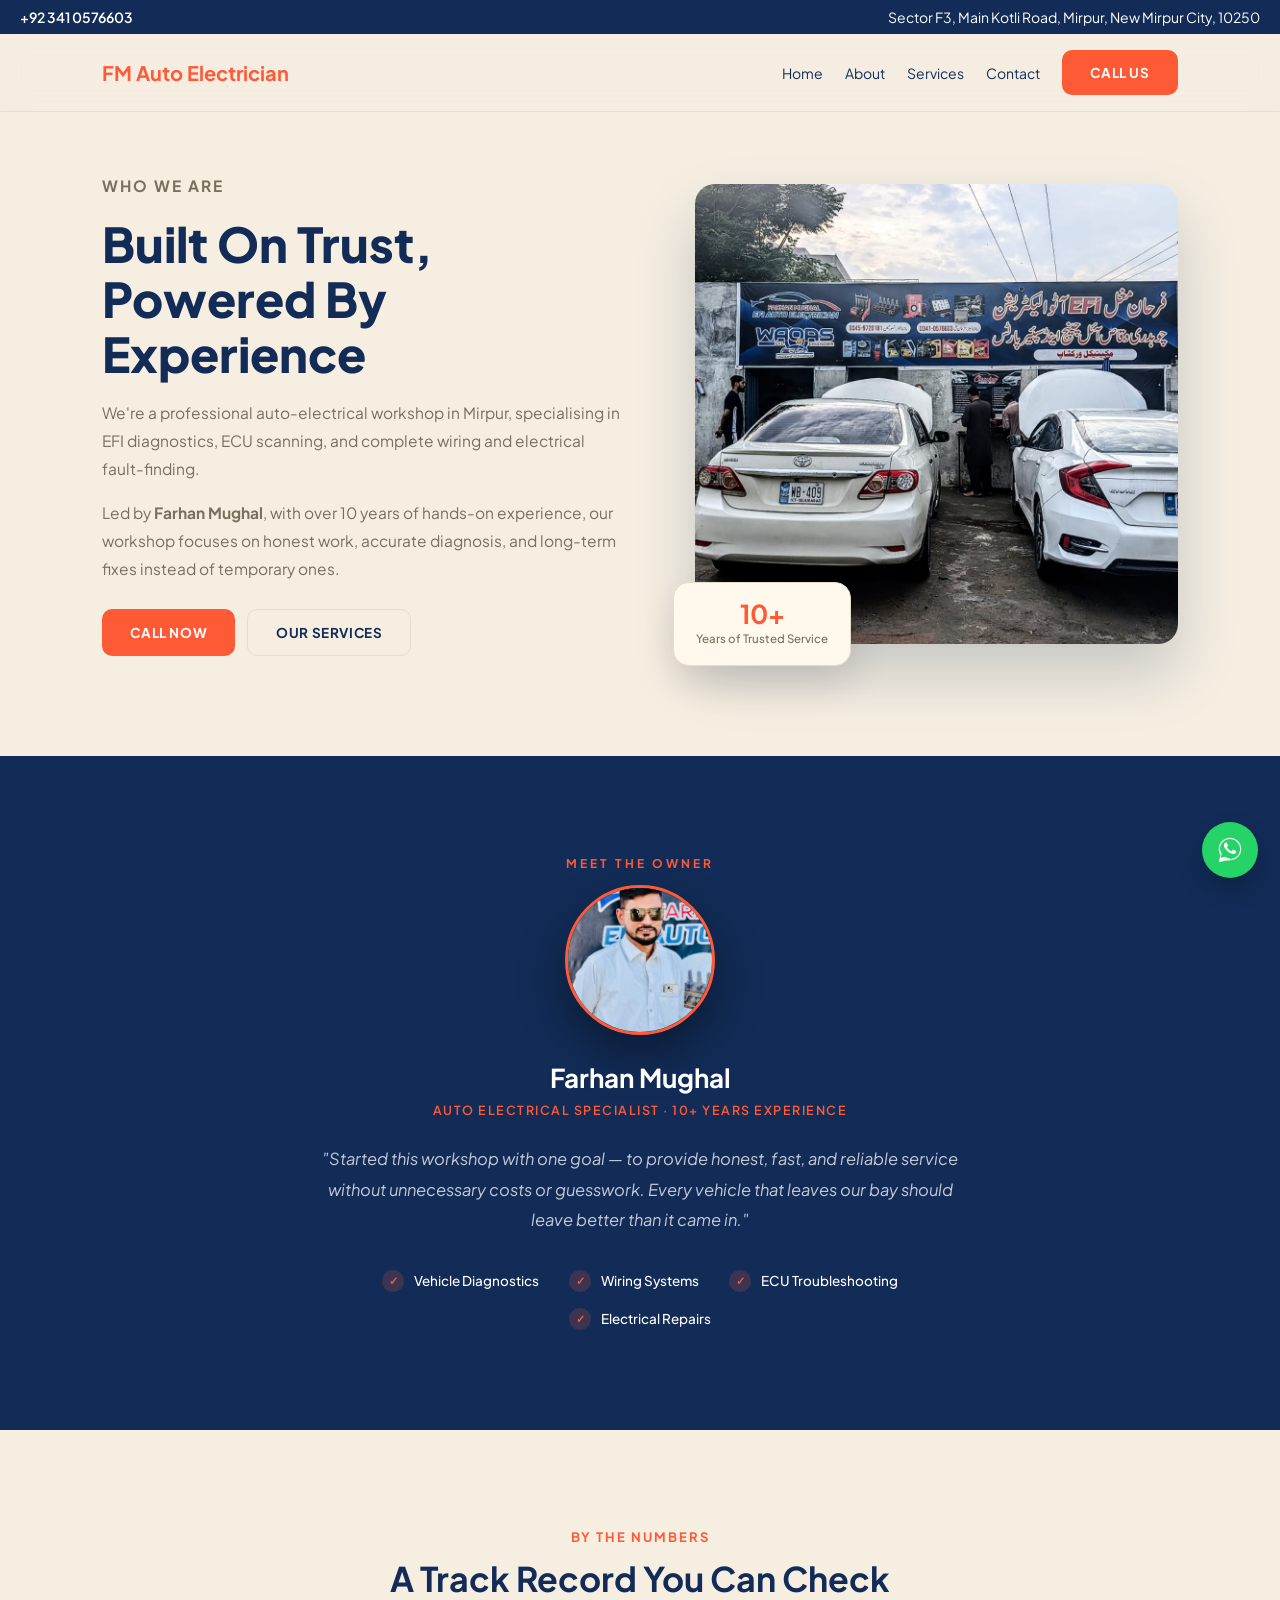
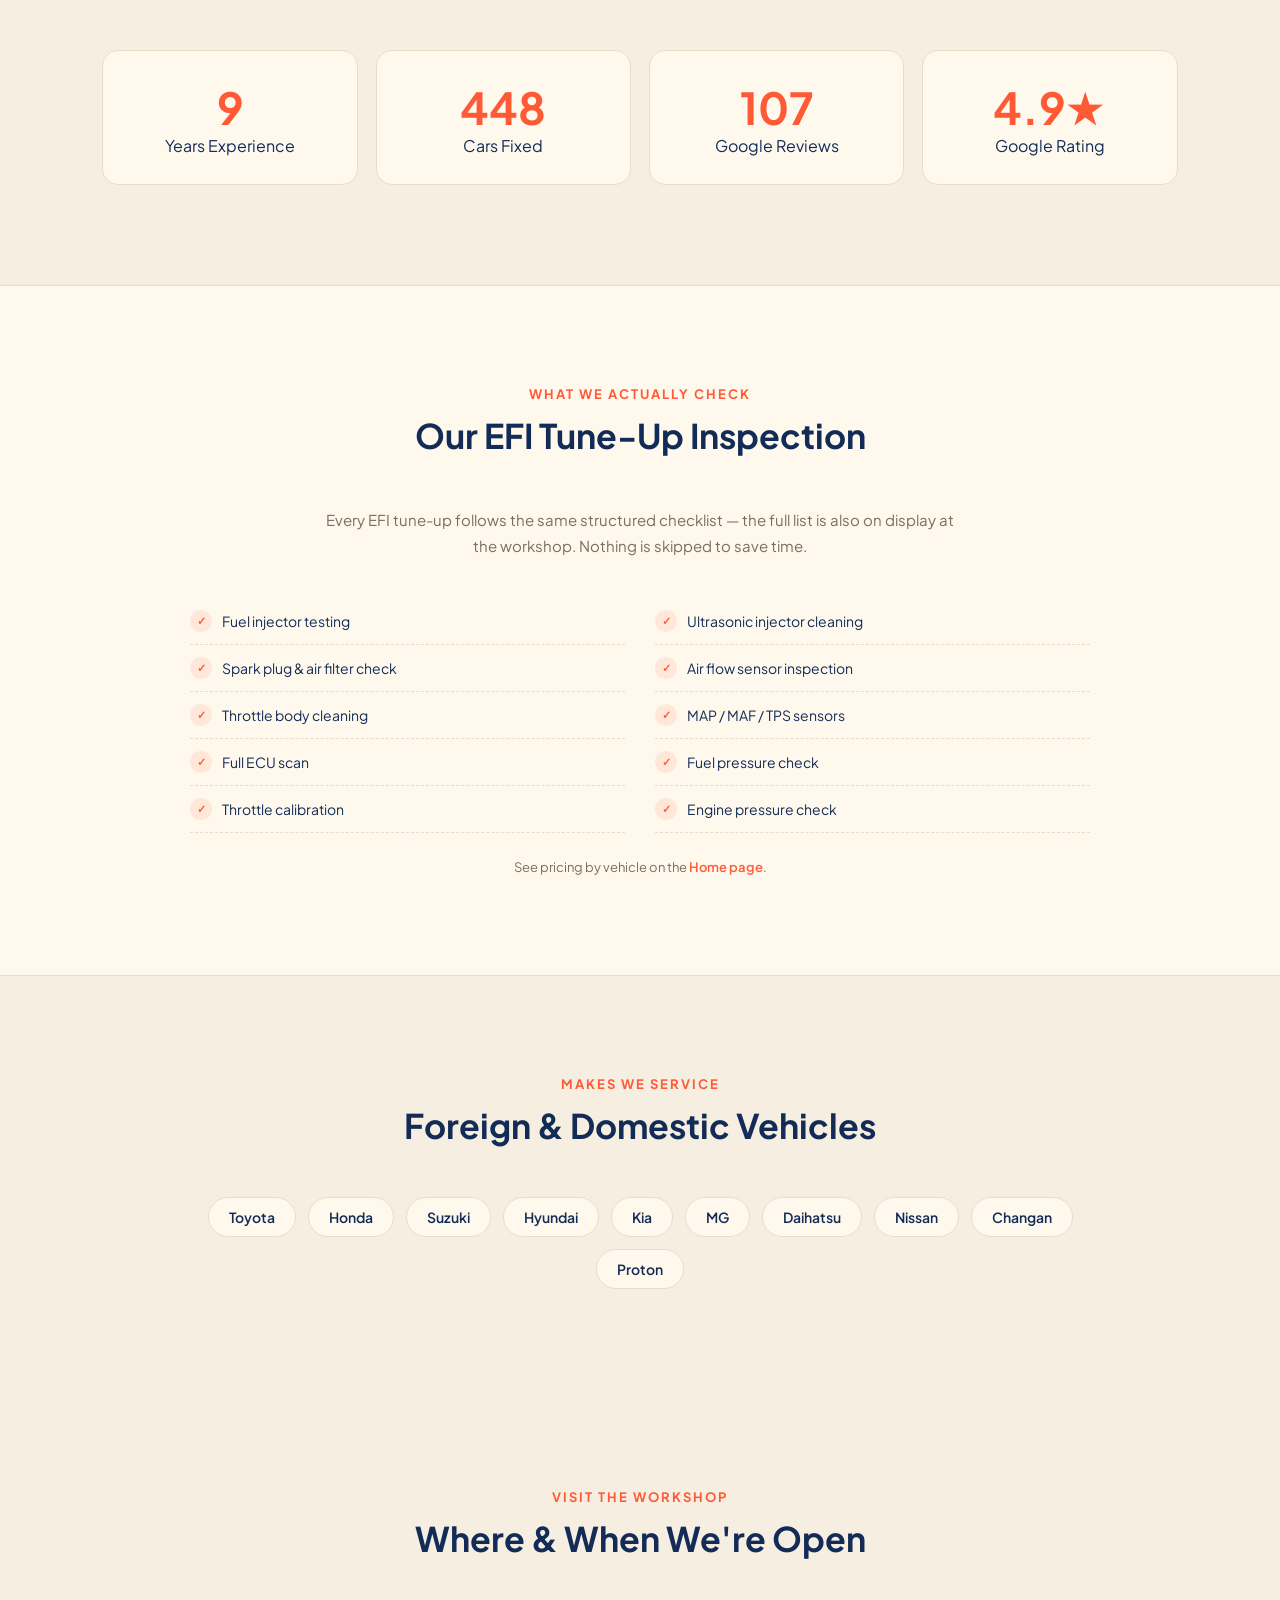
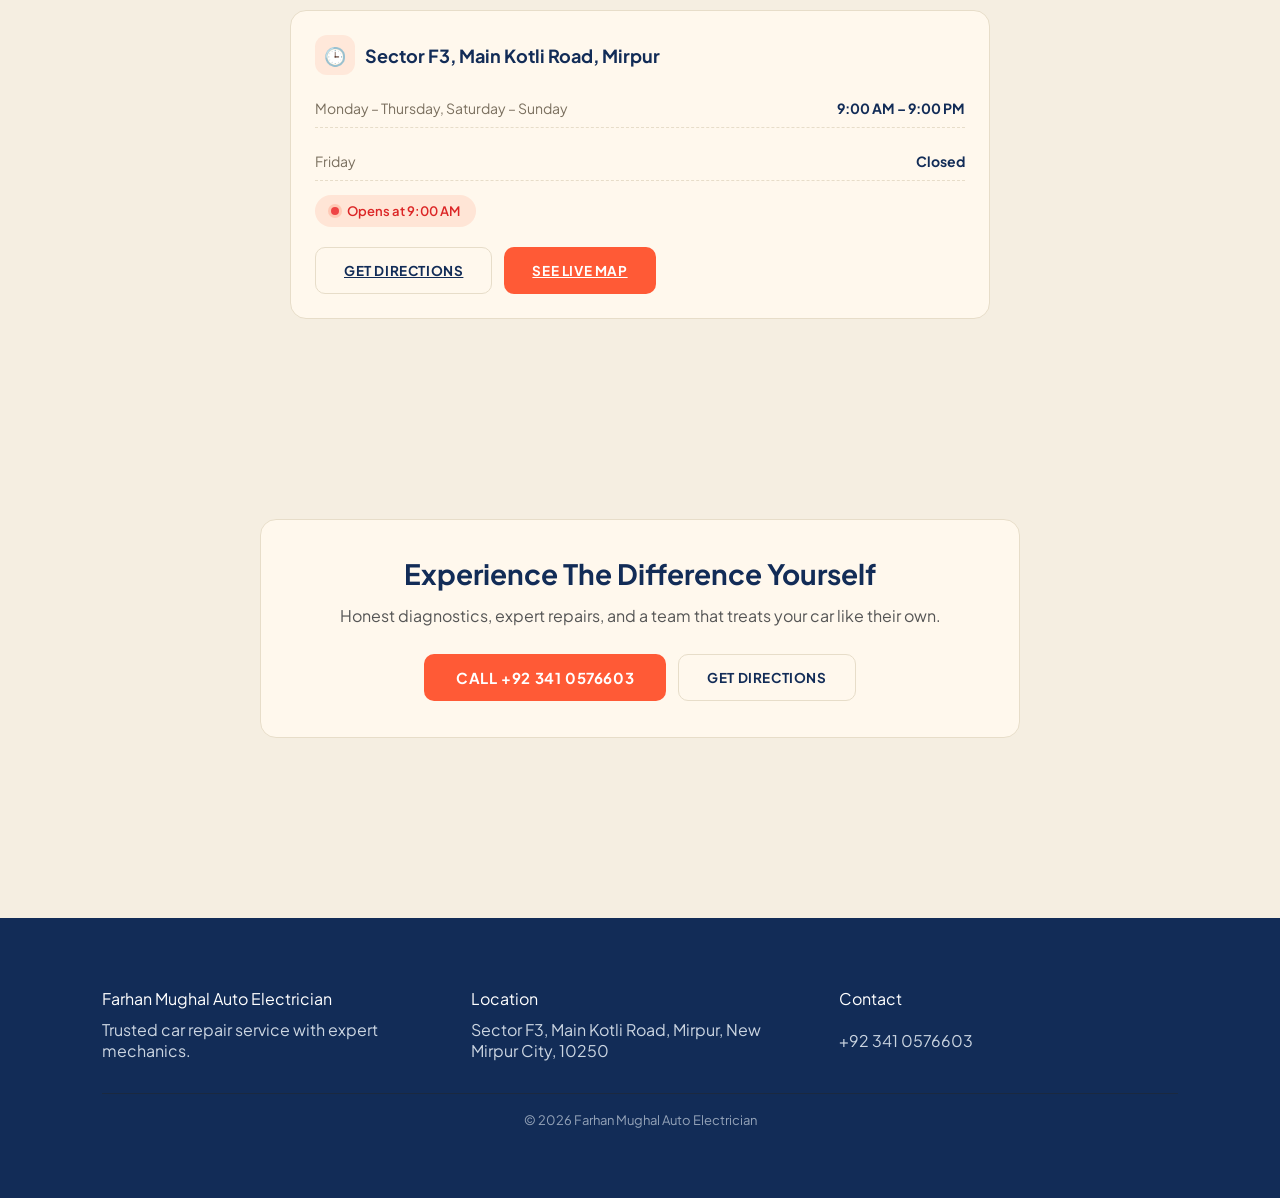
<file: about.html>
<!DOCTYPE html>
<html lang="en">
<head>
  <meta charset="UTF-8" />
  <meta name="viewport" content="width=device-width, initial-scale=1.0" />
  <meta name="format-detection" content="telephone=no">
  <title>About Us | Farhan Mughal Auto Electrician — Mirpur</title>
  <meta name="description" content="10+ years of honest auto-electrical diagnostics and repair in Mirpur. Meet Farhan Mughal, what we check, and the makes we service.">
  <link rel="canonical" href="https://farhanauto.netlify.app/about">
  <link rel="icon" href="images/files/favicon.ico" sizes="any">
  <link rel="icon" href="favicon-32.png" type="image/png" sizes="32x32">
  <link rel="icon" href="favicon-16.png" type="image/png" sizes="16x16">
  <link rel="apple-touch-icon" href="apple-touch-icon.png">
  <link rel="stylesheet" href="style.css">
  <link href="https://fonts.googleapis.com/css2?family=Plus+Jakarta+Sans:wght@300;400;500;600;700;800&display=swap" rel="stylesheet">

  <style>
    /* ABOUT HERO */
    .about-hero { padding-top: 60px; }

    .about-hero-grid {
      display: grid;
      grid-template-columns: 1.05fr 0.95fr;
      gap: 60px;
      align-items: center;
    }

    .about-hero-text h1 {
      font-size: clamp(32px, 4vw, 48px);
      font-weight: 800;
      color: var(--dark);
      line-height: 1.15;
      margin-bottom: 18px;
    }

    .about-hero-text p {
      color: var(--muted);
      line-height: 1.8;
      font-size: 15.5px;
      margin-bottom: 16px;
      max-width: 520px;
    }

    .about-hero-text .hero-buttons {
      margin-top: 26px;
      margin-bottom: 0;
    }

    .about-hero-image { position: relative; }

    .about-hero-image img {
      width: 100%;
      height: 460px;
      object-fit: cover;
      border-radius: 20px;
      box-shadow: 0 30px 60px rgba(18, 44, 87, 0.2);
      display: block;
    }

    .about-hero-badge {
      position: absolute;
      bottom: -22px;
      left: -22px;
      background: var(--card);
      border: 1px solid var(--border);
      border-radius: 16px;
      padding: 18px 22px;
      box-shadow: 0 18px 40px rgba(0, 0, 0, 0.12);
      display: flex;
      align-items: center;
      gap: 4px;
      flex-direction: column;
    }

    .about-hero-badge strong {
      font-size: 26px;
      color: var(--primary);
      line-height: 1;
    }

    .about-hero-badge span {
      font-size: 11.5px;
      color: var(--muted);
      text-align: center;
      line-height: 1.4;
      font-weight: 500;
    }

    .btn.outline-dark {
      background: transparent;
      border: 1px solid var(--border);
      color: var(--dark);
      box-shadow: none;
    }

    .btn.outline-dark:hover {
      background: var(--dark);
      color: #fff;
      border-color: var(--dark);
    }

    @media (max-width: 900px) {
      .about-hero-grid { grid-template-columns: 1fr; }
      .about-hero-image { order: -1; }
      .about-hero-text { text-align: center; }
      .about-hero-text p { margin-left: auto; margin-right: auto; }
      .about-hero-text .hero-buttons { justify-content: center; }
      .about-hero-badge { position: static; margin: 18px auto 0; }
    }

    /* OWNER SPOTLIGHT */
    #owner.owner-spotlight-section {
      background: var(--dark);
      text-align: center;
    }

    .owner-photo-wrap {
      width: 150px;
      height: 150px;
      border-radius: 50%;
      overflow: hidden;
      margin: 0 auto 26px;
      border: 3px solid var(--primary);
      box-shadow: 0 20px 45px rgba(0, 0, 0, 0.4);
    }

    .owner-photo-wrap img {
      width: 100%;
      height: 100%;
      object-fit: cover;
      display: block;
    }

    .owner-spotlight-section h3 {
      color: #fff;
      font-size: 26px;
      font-weight: 700;
      margin-bottom: 8px;
    }

    .owner-role {
      color: var(--primary);
      font-weight: 600;
      font-size: 12.5px;
      text-transform: uppercase;
      letter-spacing: 1.5px;
      margin-bottom: 26px;
    }

    .owner-quote {
      max-width: 640px;
      margin: 0 auto 34px;
      color: rgba(255, 255, 255, 0.75);
      font-size: 16.5px;
      line-height: 1.85;
      font-style: italic;
    }

    .owner-creds {
      list-style: none;
      display: flex;
      flex-wrap: wrap;
      justify-content: center;
      gap: 16px 30px;
      max-width: 680px;
      margin: 0 auto;
      padding: 0;
    }

    .owner-creds li {
      display: flex;
      align-items: center;
      gap: 10px;
      font-size: 13.5px;
      font-weight: 500;
      color: #fff;
    }

    .owner-creds li::before {
      content: "✓";
      width: 22px;
      height: 22px;
      border-radius: 50%;
      background: rgba(255, 90, 54, 0.18);
      color: var(--primary);
      display: flex;
      align-items: center;
      justify-content: center;
      font-size: 11px;
      font-weight: bold;
      flex-shrink: 0;
    }

    @media (max-width: 600px) {
      .owner-creds { flex-direction: column; align-items: center; }
    }

    /* 4.9★ stat is a fixed real rating, not an animated count-up like the
       other three, so it has no .count JS hook */
    .stat-static h2 {
      font-size: 44px;
      color: var(--primary);
    }

    /* WHAT WE ACTUALLY CHECK */
    .checklist-section {
      background: var(--card);
      border-top: 1px solid var(--border);
      border-bottom: 1px solid var(--border);
    }

    .checklist-intro {
      max-width: 640px;
      margin: 0 auto 40px;
      text-align: center;
    }

    .checklist-intro p {
      color: var(--muted);
      font-size: 15px;
      line-height: 1.7;
    }

    .checklist-grid {
      max-width: 900px;
      margin: 0 auto;
      display: grid;
      grid-template-columns: repeat(2, 1fr);
      gap: 0 30px;
    }

    .checklist-item {
      display: flex;
      align-items: center;
      gap: 10px;
      padding: 12px 0;
      border-bottom: 1px dashed var(--border);
      color: var(--dark);
      font-size: 14px;
    }

    .checklist-item .check-mark {
      flex-shrink: 0;
      width: 22px;
      height: 22px;
      border-radius: 50%;
      display: flex;
      align-items: center;
      justify-content: center;
      background: rgba(255, 90, 54, 0.1);
      color: var(--primary);
      font-size: 11px;
      font-weight: 800;
    }

    .checklist-note {
      text-align: center;
      color: var(--muted);
      font-size: 13px;
      margin-top: 26px;
    }

    .checklist-note a {
      color: var(--primary);
      font-weight: 600;
      text-decoration: none;
    }

    .checklist-note a:hover { text-decoration: underline; }

    @media (max-width: 600px) {
      .checklist-grid { grid-template-columns: 1fr; }
    }

    /* MAKES WE SERVICE */
    .makes-grid {
      max-width: 900px;
      margin: 0 auto;
      display: flex;
      flex-wrap: wrap;
      justify-content: center;
      gap: 12px;
    }

    .makes-chip {
      background: var(--card);
      border: 1px solid var(--border);
      border-radius: 999px;
      padding: 10px 20px;
      font-size: 14px;
      font-weight: 600;
      color: var(--dark);
    }

    /* VISIT THE WORKSHOP */
    .visit-section { background: var(--bg); }

    .visit-grid {
      max-width: 700px;
      margin: 0 auto;
    }

    /* CTA CARD */
    .cta-card {
      max-width: 760px;
      margin: 0 auto;
      text-align: center;
      align-items: center;
    }

    .cta-card .btn { text-decoration: none; }

    .cta-card-actions {
      display: flex;
      gap: 12px;
      justify-content: center;
      flex-wrap: wrap;
      margin-top: 8px;
    }
  </style>
</head>

<body>
  <div class="top-bar">
    <div class="top-bar-left">
      <a href="tel:+923410576603" class="top-bar-phone" aria-label="Call Farhan Mughal Auto Electrician on +92 341 0576603">
        +92 341 0576603
      </a>
    </div>
    <div class="top-bar-right">
      Sector F3, Main Kotli Road, Mirpur, New Mirpur City, 10250
    </div>
  </div>

  <!-- NAV -->
  <div class="navbar">
    <div class="logo">FM <span>Auto Electrician</span></div>

    <button type="button" class="menu-toggle" id="menuToggle" aria-label="Menu" aria-expanded="false" aria-controls="sidebar">☰</button>

    <ul>
      <li><a href="index.html">Home</a></li>
      <li><a href="about.html">About</a></li>
      <li><a href="index.html#services">Services</a></li>
      <li><a href="index.html#contact">Contact</a></li>
      <li><a href="tel:+923410576603" class="btn" style="color:white;">Call Us</a></li>
    </ul>
  </div>

  <div class="sidebar" id="sidebar" aria-hidden="true" inert>
    <div class="close-btn" id="closeBtn" role="button" tabindex="0" aria-label="Close menu">✕</div>
    <a href="index.html">Home</a>
    <a href="about.html">About</a>
    <a href="index.html#services">Services</a>
    <a href="index.html#contact">Contact</a>
    <a href="tel:+923410576603" class="call-btn">Call Us</a>
  </div>
  <div class="overlay" id="overlay"></div>

  <!-- ABOUT HERO -->
  <section class="about-hero">
    <div class="about-hero-grid">
      <div class="about-hero-text">
        <p class="services-eyebrow">Who We Are</p>
        <h1>Built On Trust, Powered By Experience</h1>
        <p>We're a professional auto-electrical workshop in Mirpur, specialising in EFI diagnostics, ECU scanning, and complete wiring and electrical fault-finding.</p>
        <p>Led by <strong>Farhan Mughal</strong>, with over 10 years of hands-on experience, our workshop focuses on honest work, accurate diagnosis, and long-term fixes instead of temporary ones.</p>

        <div class="hero-buttons">
          <a href="tel:+923410576603" class="btn primary" style="text-decoration:none;">Call Now</a>
          <a href="index.html#services" class="btn outline-dark" style="text-decoration:none;">Our Services</a>
        </div>
      </div>

      <div class="about-hero-image">
        <img src="images/thumb.jfif" alt="Farhan Mughal Auto Electrician workshop" width="1600" height="958">
        <div class="about-hero-badge">
          <strong>10+</strong>
          <span>Years of Trusted Service</span>
        </div>
      </div>
    </div>
  </section>

  <!-- MEET THE OWNER -->
  <section id="owner" class="owner-spotlight-section">
    <p class="arsenal-eyebrow">Meet The Owner</p>

    <div class="owner-photo-wrap">
      <img src="images/WhatsApp Image 2026-06-18 at 8.14.59 PM.jpeg" alt="Farhan Mughal, owner of Farhan Mughal Auto Electrician" width="150" height="150">
    </div>

    <h3>Farhan Mughal</h3>
    <p class="owner-role">Auto Electrical Specialist · 10+ Years Experience</p>

    <p class="owner-quote">
      "Started this workshop with one goal — to provide honest, fast, and reliable service without
      unnecessary costs or guesswork. Every vehicle that leaves our bay should leave better than it came in."
    </p>

    <ul class="owner-creds">
      <li>Vehicle Diagnostics</li>
      <li>Wiring Systems</li>
      <li>ECU Troubleshooting</li>
      <li>Electrical Repairs</li>
    </ul>
  </section>

  <!-- REAL NUMBERS — actual figures ship in the HTML; script.js only animates them -->
  <section id="story">
    <p class="services-eyebrow" style="text-align:center;">By The Numbers</p>
    <h2 class="section-title">A Track Record You Can Check</h2>

    <div class="stats">
      <div class="stat"><h2 class="count" data-target="10" data-suffix="+">10+</h2><p>Years Experience</p></div>
      <div class="stat"><h2 class="count" data-target="500" data-suffix="+">500+</h2><p>Cars Fixed</p></div>
      <div class="stat"><h2 class="count" data-target="120" data-suffix="+">120+</h2><p>Google Reviews</p></div>
      <div class="stat stat-static"><h2>4.9★</h2><p>Google Rating</p></div>
    </div>
  </section>

  <!-- WHAT WE ACTUALLY CHECK -->
  <section id="checklist" class="checklist-section">
    <p class="services-eyebrow" style="text-align:center;">What We Actually Check</p>
    <h2 class="section-title">Our EFI Tune-Up Inspection</h2>

    <div class="checklist-intro">
      <p>Every EFI tune-up follows the same structured checklist — the full list is also on display at the workshop. Nothing is skipped to save time.</p>
    </div>

    <div class="checklist-grid">
      <div class="checklist-item"><span class="check-mark">✓</span><span>Fuel injector testing</span></div>
      <div class="checklist-item"><span class="check-mark">✓</span><span>Ultrasonic injector cleaning</span></div>
      <div class="checklist-item"><span class="check-mark">✓</span><span>Spark plug & air filter check</span></div>
      <div class="checklist-item"><span class="check-mark">✓</span><span>Air flow sensor inspection</span></div>
      <div class="checklist-item"><span class="check-mark">✓</span><span>Throttle body cleaning</span></div>
      <div class="checklist-item"><span class="check-mark">✓</span><span>MAP / MAF / TPS sensors</span></div>
      <div class="checklist-item"><span class="check-mark">✓</span><span>Full ECU scan</span></div>
      <div class="checklist-item"><span class="check-mark">✓</span><span>Fuel pressure check</span></div>
      <div class="checklist-item"><span class="check-mark">✓</span><span>Throttle calibration</span></div>
      <div class="checklist-item"><span class="check-mark">✓</span><span>Engine pressure check</span></div>
    </div>

    <p class="checklist-note">See pricing by vehicle on the <a href="index.html#tuning-fees">Home page</a>.</p>
  </section>

  <!-- MAKES WE SERVICE — matches the homepage brand marquee -->
  <section id="makes">
    <p class="services-eyebrow" style="text-align:center;">Makes We Service</p>
    <h2 class="section-title">Foreign & Domestic Vehicles</h2>

    <div class="makes-grid">
      <span class="makes-chip">Toyota</span>
      <span class="makes-chip">Honda</span>
      <span class="makes-chip">Suzuki</span>
      <span class="makes-chip">Hyundai</span>
      <span class="makes-chip">Kia</span>
      <span class="makes-chip">MG</span>
      <span class="makes-chip">Daihatsu</span>
      <span class="makes-chip">Nissan</span>
      <span class="makes-chip">Changan</span>
      <span class="makes-chip">Proton</span>
    </div>
  </section>

  <!-- VISIT THE WORKSHOP — reuses the homepage's timing-card styling -->
  <section id="visit" class="visit-section">
    <p class="services-eyebrow" style="text-align:center;">Visit The Workshop</p>
    <h2 class="section-title">Where & When We're Open</h2>

    <div class="visit-grid">
      <div class="timing-card">
        <div class="timing-card-head">
          <div class="timing-icon">🕒</div>
          <h3>Sector F3, Main Kotli Road, Mirpur</h3>
        </div>

        <div class="timing-row"><span>Monday – Thursday, Saturday – Sunday</span><strong>9:00 AM – 9:00 PM</strong></div>
        <div class="timing-row"><span>Friday</span><strong>Closed</strong></div>

        <div class="status-badge" id="statusBadge">
          <span class="status-dot" id="statusDot"></span>
          <span id="statusText">Checking...</span>
        </div>

        <div class="cta-card-actions" style="justify-content:flex-start; margin-top:6px;">
          <a href="https://www.google.com/maps/dir/?api=1&destination=33.129338,73.796815&travelmode=driving" target="_blank" rel="noopener noreferrer" class="btn outline-dark">Get Directions</a>
          <a href="index.html#contact" class="btn primary">See Live Map</a>
        </div>
      </div>
    </div>
  </section>

  <!-- CTA -->
  <section id="about-cta">
    <div class="contact-appointment cta-card">
      <h2>Experience The Difference Yourself</h2>
      <p class="sub-text">Honest diagnostics, expert repairs, and a team that treats your car like their own.</p>
      <div class="cta-card-actions">
        <a href="tel:+923410576603" class="btn appointment-btn">Call +92 341 0576603</a>
        <a href="https://www.google.com/maps/dir/?api=1&destination=33.129338,73.796815&travelmode=driving" target="_blank" rel="noopener noreferrer" class="btn outline-dark">Get Directions</a>
      </div>
    </div>
  </section>

  <a href="https://wa.me/923410576603?text=Hi%20I%20need%20help%20with%20my%20car%20issue" class="whatsapp-float" target="_blank" rel="noopener noreferrer" aria-label="Chat with us on WhatsApp">
    <svg viewBox="0 0 32 32" width="30" height="30" fill="currentColor" aria-hidden="true">
      <path d="M16.004 3C9.377 3 4 8.373 4 15c0 2.362.688 4.564 1.875 6.417L4 29l7.77-1.833A11.94 11.94 0 0 0 16.004 27C22.63 27 28 21.627 28 15S22.63 3 16.004 3zm0 21.75a9.7 9.7 0 0 1-4.95-1.354l-.355-.21-4.61 1.088 1.104-4.49-.232-.368A9.71 9.71 0 0 1 5.25 15c0-5.937 4.816-10.75 10.754-10.75 5.937 0 10.746 4.813 10.746 10.75 0 5.938-4.809 10.75-10.746 10.75zm5.895-8.05c-.322-.161-1.905-.94-2.2-1.048-.295-.108-.51-.161-.724.161-.214.322-.83 1.048-1.018 1.263-.188.215-.376.242-.698.081-.322-.161-1.36-.501-2.59-1.598-.957-.853-1.603-1.907-1.791-2.229-.188-.322-.02-.496.141-.657.145-.144.322-.376.483-.564.161-.188.214-.322.322-.537.107-.215.053-.403-.027-.564-.08-.161-.724-1.745-.992-2.39-.261-.628-.526-.543-.724-.553l-.617-.011c-.215 0-.564.08-.859.403-.295.322-1.126 1.1-1.126 2.684 0 1.584 1.153 3.115 1.314 3.33.161.215 2.267 3.463 5.494 4.858.768.332 1.367.53 1.834.678.771.245 1.472.21 2.027.128.618-.092 1.905-.78 2.174-1.532.268-.752.268-1.397.188-1.532-.08-.134-.295-.215-.617-.376z"/>
    </svg>
  </a>

  <!-- STICKY MOBILE ACTION BAR -->
  <div class="action-bar" role="group" aria-label="Contact Farhan Mughal Auto Electrician">
    <a href="tel:+923410576603" class="action-bar__item action-bar__item--call" data-loc="sticky"><span aria-hidden="true">📞</span><span>Call</span></a>
    <a href="https://wa.me/923410576603?text=Hi%20I%20need%20help%20with%20my%20car%20issue" target="_blank" rel="noopener noreferrer" class="action-bar__item" data-loc="sticky"><span aria-hidden="true">💬</span><span>WhatsApp</span></a>
    <a href="https://www.google.com/maps/dir/?api=1&destination=33.129338,73.796815&travelmode=driving" target="_blank" rel="noopener noreferrer" class="action-bar__item" data-loc="sticky"><span aria-hidden="true">📍</span><span>Directions</span></a>
  </div>

  <footer>
    <div class="footer-grid">
      <div>
        <div class="footer-title">Farhan Mughal Auto Electrician</div>
        <p>Trusted car repair service with expert mechanics.</p>
      </div>
      <div>
        <div class="footer-title">Location</div>
        <p>Sector F3, Main Kotli Road, Mirpur, New Mirpur City, 10250</p>
      </div>
      <div>
        <div class="footer-title">Contact</div>
        <p><a href="tel:+923410576603" class="footer-phone-link">+92 341 0576603</a></p>
      </div>
    </div>
    <div class="footer-bottom">© 2026 Farhan Mughal Auto Electrician</div>
  </footer>

  <script src="about.js" defer></script>
</body>
</html>
</file>
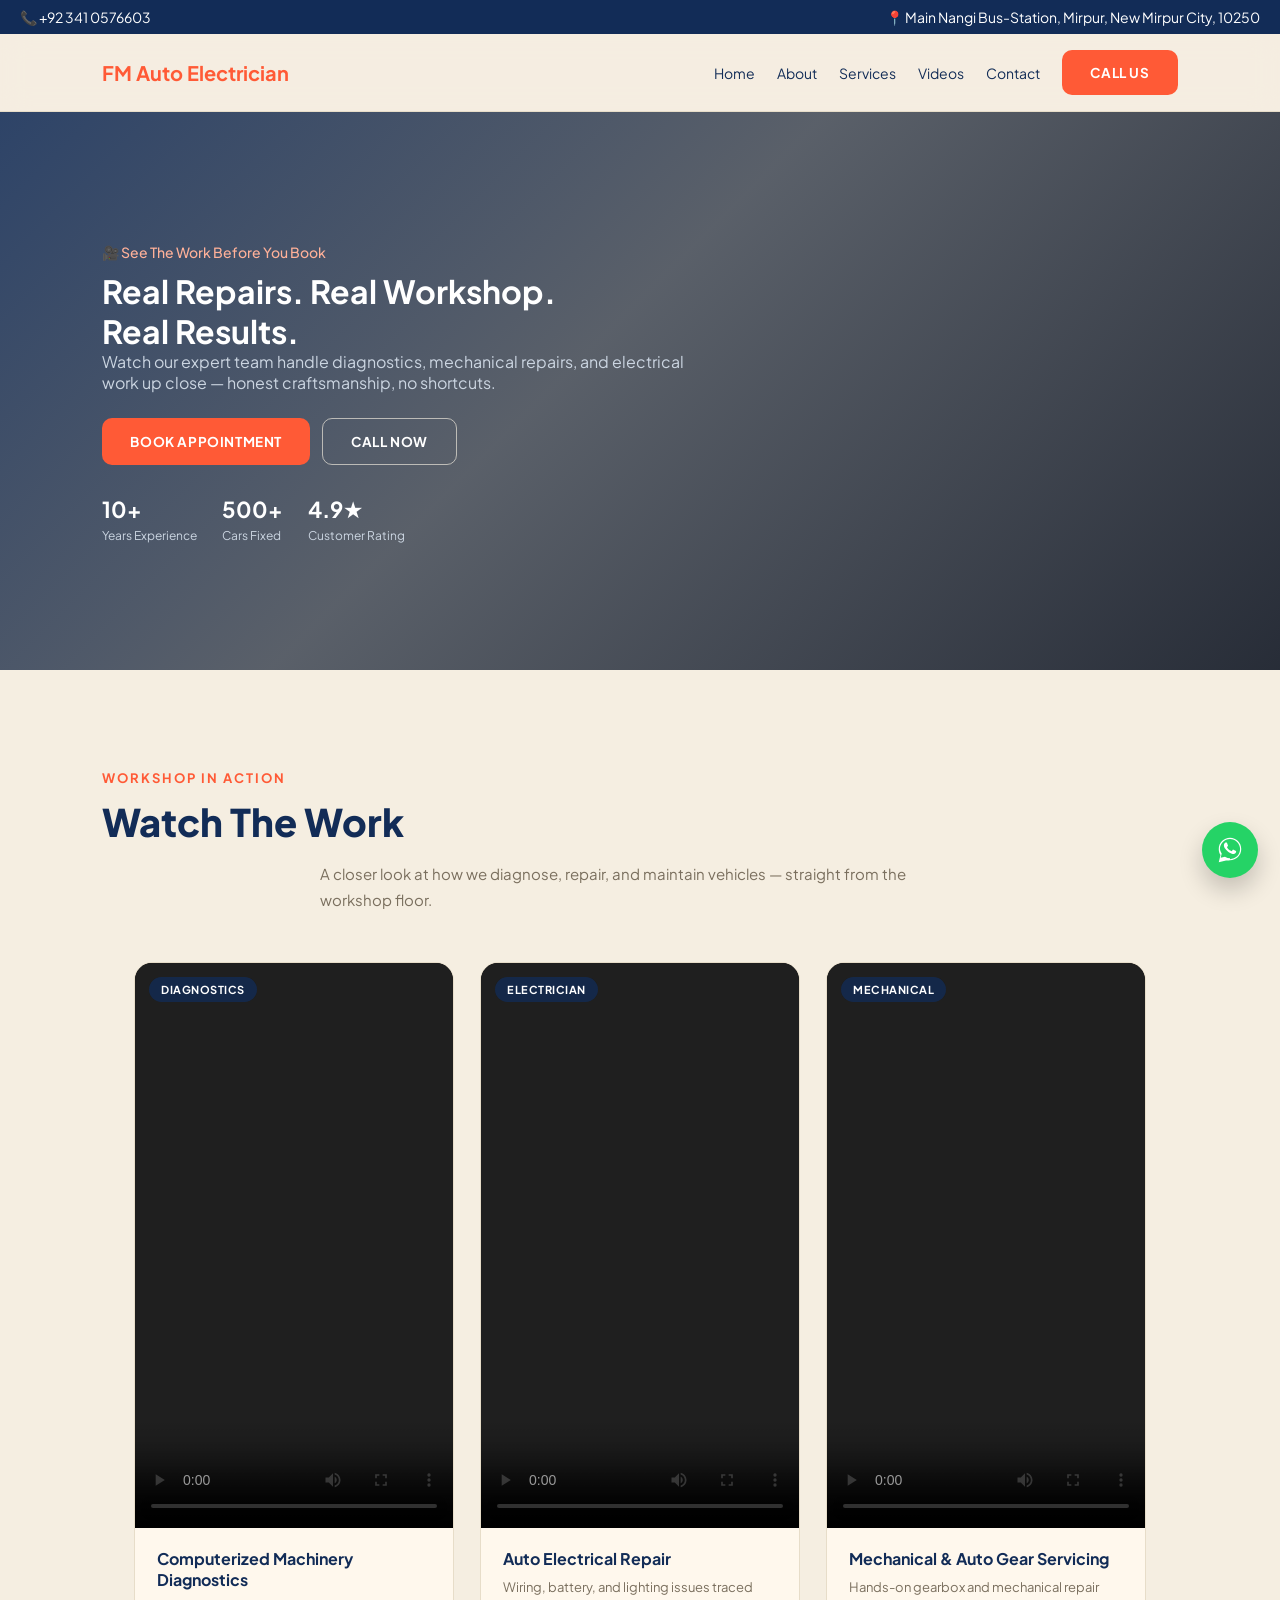
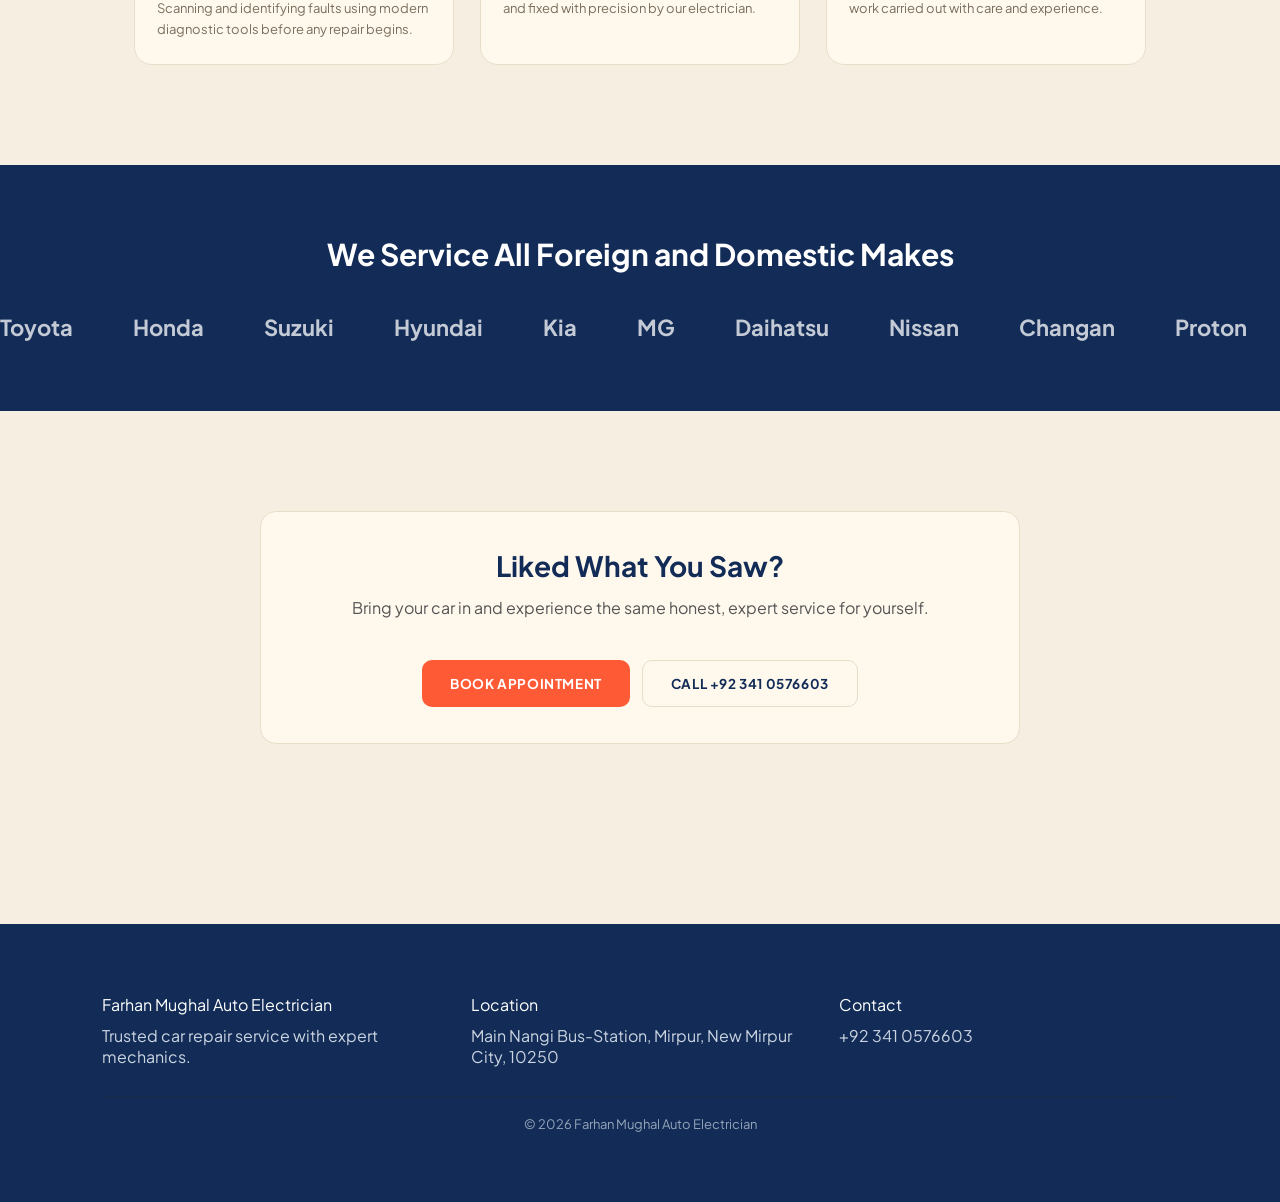
<file: videos.html>
<!DOCTYPE html>
<html lang="en">

<head>
  <meta charset="UTF-8" />
  <meta name="viewport" content="width=device-width, initial-scale=1.0" />
  <title>Workshop Videos - Farhan Mughal Auto Electrician</title>
  <link rel="stylesheet" href="style.css">

  <link href="https://fonts.googleapis.com/css2?family=Plus+Jakarta+Sans:wght@300;400;500;600;700;800&display=swap" rel="stylesheet">

  <style>
    /* ===== VIDEOS HERO ===== */
    .videos-hero {
      position: relative;
      min-height: 62vh;
      display: flex;
      align-items: center;
      padding: 100px 8% 60px;
    }

    .videos-hero-bg {
      position: absolute;
      inset: 0;
      background: url('https://images.unsplash.com/photo-1625047509168-a7026f36de04?auto=format&fit=crop&w=1600&q=80') center/cover no-repeat;
      filter: brightness(0.5);
    }

    /* ===== VIDEO GRID ===== */
    .video-reel-grid {
      display: flex;
      flex-wrap: wrap;
      justify-content: center;
      gap: 26px;
      max-width: 1200px;
      margin: 0 auto;
    }

    .video-reel-card {
      background: var(--card);
      border: 1px solid var(--border);
      border-radius: 18px;
      overflow: hidden;
      width: 100%;
      max-width: 320px;
      transition: transform 0.35s cubic-bezier(0.16, 1, 0.3, 1), box-shadow 0.35s ease;
    }

    .video-reel-card:hover {
      transform: translateY(-8px);
      box-shadow: 0 25px 50px rgba(18, 44, 87, 0.15);
    }

    .video-reel-frame {
      position: relative;
      width: 100%;
      aspect-ratio: 9 / 16;
      background: #000;
      overflow: hidden;
    }

    .video-reel-item {
      width: 100%;
      height: 100%;
      object-fit: cover;
      display: block;
    }

    .video-reel-tag {
      position: absolute;
      top: 14px;
      left: 14px;
      z-index: 2;
      background: rgba(18, 44, 87, 0.78);
      color: #fff;
      font-size: 11px;
      font-weight: 700;
      letter-spacing: 0.5px;
      text-transform: uppercase;
      padding: 6px 12px;
      border-radius: 999px;
      backdrop-filter: blur(4px);
    }

    .video-reel-caption {
      padding: 20px 22px 24px;
    }

    .video-reel-caption h3 {
      font-size: 16px;
      color: var(--dark);
      margin-bottom: 8px;
    }

    .video-reel-caption p {
      font-size: 13px;
      color: var(--muted);
      line-height: 1.6;
    }

    @media (max-width: 600px) {
      .video-reel-card {
        max-width: 340px;
      }
    }

    /* Light-background outline button variant */
    .btn.outline-dark {
      background: transparent;
      border: 1px solid var(--border);
      color: var(--dark);
      box-shadow: none;
    }

    .btn.outline-dark:hover {
      background: var(--dark);
      color: #fff;
      border-color: var(--dark);
    }

    /* ===== CTA CARD ===== */
    .cta-card {
      max-width: 760px;
      margin: 0 auto;
      text-align: center;
      align-items: center;
    }

    .cta-card .btn {
      text-decoration: none;
    }

    .cta-card .hero-buttons {
      justify-content: center;
      margin: 22px 0 0;
    }

    @media (max-width: 768px) {
      .videos-hero {
        padding: 90px 5% 50px;
      }
    }
  </style>
</head>

<body>

  <div class="top-bar">
    <div class="top-bar-left">
      📞 +92 341 0576603
    </div>
    <div class="top-bar-right">
      📍 Main Nangi Bus-Station, Mirpur, New Mirpur City, 10250
    </div>
  </div>

  <div class="navbar">
    <div class="logo">
      FM <span>Auto Electrician</span>
    </div>

    <button type="button" class="menu-toggle" id="menuToggle" aria-label="Open menu">☰</button>

    <ul>
      <li><a href="index.html">Home</a></li>
      <li><a href="about.html">About</a></li>
      <li><a href="index.html#services">Services</a></li>
      <li><a href="videos.html">Videos</a></li>
      <li><a href="index.html#contact">Contact</a></li>
      <li><a href="tel:+923410576603" class="btn" style="text-decoration:none; color:white;">Call Us</a></li>
    </ul>
  </div>

  <div class="sidebar" id="sidebar" aria-hidden="true">
    <div class="close-btn" id="closeBtn" role="button" tabindex="0" aria-label="Close menu">✕</div>
    <a href="index.html">Home</a>
    <a href="about.html">About</a>
    <a href="index.html#services">Services</a>
    <a href="videos.html">Videos</a>
    <a href="index.html#contact">Contact</a>
    <a href="tel:+923410576603" class="call-btn">Call Us</a>
  </div>
  <div class="overlay" id="overlay"></div>

  <!-- VIDEOS HERO -->
  <div class="videos-hero">
    <div class="videos-hero-bg"></div>
    <div class="hero-overlay"></div>

    <div class="hero-content">
      <p class="tagline">🎥 See The Work Before You Book</p>
      <h1>Real Repairs. Real Workshop.<br>Real Results.</h1>
      <p class="subtext">
        Watch our expert team handle diagnostics, mechanical repairs, and electrical work up close —
        honest craftsmanship, no shortcuts.
      </p>

      <div class="hero-buttons">
        <a href="index.html#contact" class="btn primary" style="text-decoration:none;">Book Appointment</a>
        <a href="tel:+923410576603" class="btn outline" style="text-decoration:none;">Call Now</a>
      </div>

      <div class="hero-stats">
        <div><strong>10+</strong><span>Years Experience</span></div>
        <div><strong>500+</strong><span>Cars Fixed</span></div>
        <div><strong>4.9★</strong><span>Customer Rating</span></div>
      </div>
    </div>
  </div>

  <!-- VIDEOS -->
  <section id="videos">
    <p class="services-eyebrow">Workshop In Action</p>
    <h2 class="services-heading">Watch The Work</h2>
    <p class="services-subtext">
      A closer look at how we diagnose, repair, and maintain vehicles — straight from the workshop floor.
    </p>

    <div class="video-reel-grid">

      <div class="video-reel-card">
        <div class="video-reel-frame">
          <span class="video-reel-tag">Diagnostics</span>
          <video controls playsinline class="video-reel-item">
            <source src="WhatsApp Video 2026-06-18 at 1.01.29 AM.mp4" type="video/mp4">
          </video>
        </div>
        <div class="video-reel-caption">
          <h3>Computerized Machinery Diagnostics</h3>
          <p>Scanning and identifying faults using modern diagnostic tools before any repair begins.</p>
        </div>
      </div>

      <div class="video-reel-card">
        <div class="video-reel-frame">
          <span class="video-reel-tag">Electrician</span>
          <video controls playsinline class="video-reel-item">
            <source src="WhatsApp Video 2026-06-18 at 1.01.29 AM.mp4" type="video/mp4">
          </video>
        </div>
        <div class="video-reel-caption">
          <h3>Auto Electrical Repair</h3>
          <p>Wiring, battery, and lighting issues traced and fixed with precision by our electrician.</p>
        </div>
      </div>

      <div class="video-reel-card">
        <div class="video-reel-frame">
          <span class="video-reel-tag">Mechanical</span>
          <video controls playsinline class="video-reel-item">
            <source src="WhatsApp Video 2026-06-18 at 1.01.29 AM.mp4" type="video/mp4">
          </video>
        </div>
        <div class="video-reel-caption">
          <h3>Mechanical & Auto Gear Servicing</h3>
          <p>Hands-on gearbox and mechanical repair work carried out with care and experience.</p>
        </div>
      </div>

    </div>
  </section>

  <!-- BRANDS MARQUEE (matches homepage) -->
  <section id="brands" class="brands-marquee-section">
    <h2 class="brands-marquee-heading">We Service All Foreign and Domestic Makes</h2>

    <div class="marquee-wrap">
      <div class="marquee-track">
        <span>Toyota</span>
        <span>Honda</span>
        <span>Suzuki</span>
        <span>Hyundai</span>
        <span>Kia</span>
        <span>MG</span>
        <span>Daihatsu</span>
        <span>Nissan</span>
        <span>Changan</span>
        <span>Proton</span>
        <span>Toyota</span>
        <span>Honda</span>
        <span>Suzuki</span>
        <span>Hyundai</span>
        <span>Kia</span>
        <span>MG</span>
        <span>Daihatsu</span>
        <span>Nissan</span>
        <span>Changan</span>
        <span>Proton</span>
      </div>
    </div>
  </section>

  <!-- CTA -->
  <section id="video-cta">
    <div class="contact-appointment cta-card">
      <h2>Liked What You Saw?</h2>
      <p class="sub-text">Bring your car in and experience the same honest, expert service for yourself.</p>
      <div class="hero-buttons">
        <a href="index.html#contact" class="btn primary">Book Appointment</a>
        <a href="tel:+923410576603" class="btn outline-dark">Call +92 341 0576603</a>
      </div>
    </div>
  </section>

  <a href="https://wa.me/923410576603?text=Hi%20I%20need%20help%20with%20my%20car%20issue" class="whatsapp-float"
    target="_blank" aria-label="Chat with us on WhatsApp">
    <svg viewBox="0 0 32 32" width="30" height="30" fill="currentColor" aria-hidden="true">
      <path
        d="M16.004 3C9.377 3 4 8.373 4 15c0 2.362.688 4.564 1.875 6.417L4 29l7.77-1.833A11.94 11.94 0 0 0 16.004 27C22.63 27 28 21.627 28 15S22.63 3 16.004 3zm0 21.75a9.7 9.7 0 0 1-4.95-1.354l-.355-.21-4.61 1.088 1.104-4.49-.232-.368A9.71 9.71 0 0 1 5.25 15c0-5.937 4.816-10.75 10.754-10.75 5.937 0 10.746 4.813 10.746 10.75 0 5.938-4.809 10.75-10.746 10.75zm5.895-8.05c-.322-.161-1.905-.94-2.2-1.048-.295-.108-.51-.161-.724.161-.214.322-.83 1.048-1.018 1.263-.188.215-.376.242-.698.081-.322-.161-1.36-.501-2.59-1.598-.957-.853-1.603-1.907-1.791-2.229-.188-.322-.02-.496.141-.657.145-.144.322-.376.483-.564.161-.188.214-.322.322-.537.107-.215.053-.403-.027-.564-.08-.161-.724-1.745-.992-2.39-.261-.628-.526-.543-.724-.553l-.617-.011c-.215 0-.564.08-.859.403-.295.322-1.126 1.1-1.126 2.684 0 1.584 1.153 3.115 1.314 3.33.161.215 2.267 3.463 5.494 4.858.768.332 1.367.53 1.834.678.771.245 1.472.21 2.027.128.618-.092 1.905-.78 2.174-1.532.268-.752.268-1.397.188-1.532-.08-.134-.295-.215-.617-.376z" />
    </svg>
  </a>

  <footer>
    <div class="footer-grid">
      <div>
        <div class="footer-title">Farhan Mughal Auto Electrician</div>
        <p>Trusted car repair service with expert mechanics.</p>
      </div>
      <div>
        <div class="footer-title">Location</div>
        <p>Main Nangi Bus-Station, Mirpur, New Mirpur City, 10250</p>
      </div>
      <div>
        <div class="footer-title">Contact</div>
        <p>+92 341 0576603</p>
      </div>
    </div>
    <div class="footer-bottom">
      © 2026 Farhan Mughal Auto Electrician
    </div>
  </footer>

  <script>
    const menuToggle = document.getElementById("menuToggle");
    const sidebar = document.getElementById("sidebar");
    const overlay = document.getElementById("overlay");
    const closeBtn = document.getElementById("closeBtn");

    function openMenu() {
      sidebar.classList.add("open");
      overlay.classList.add("show");
      document.body.classList.add("menu-open");
      sidebar.setAttribute("aria-hidden", "false");
    }

    function closeMenu() {
      sidebar.classList.remove("open");
      overlay.classList.remove("show");
      document.body.classList.remove("menu-open");
      sidebar.setAttribute("aria-hidden", "true");
    }

    menuToggle.addEventListener("click", openMenu);
    closeBtn.addEventListener("click", closeMenu);
    closeBtn.addEventListener("keydown", (e) => {
      if (e.key === "Enter" || e.key === " ") closeMenu();
    });
    overlay.addEventListener("click", closeMenu);
    sidebar.querySelectorAll("a").forEach((link) => link.addEventListener("click", closeMenu));

    /* SECTION REVEAL - matches main site behaviour */
    const sections = document.querySelectorAll("section");
    const sObs = new IntersectionObserver((entries) => {
      entries.forEach((entry) => {
        if (entry.isIntersecting) entry.target.classList.add("show");
      });
    }, { threshold: 0.12 });
    sections.forEach((s) => sObs.observe(s));

    /* NAVBAR SCROLL STATE */
    const navbarEl = document.querySelector(".navbar");
    function handleNavScroll() {
      if (window.scrollY > 40) {
        navbarEl.classList.add("scrolled");
      } else {
        navbarEl.classList.remove("scrolled");
      }
    }
    window.addEventListener("scroll", handleNavScroll, { passive: true });
    handleNavScroll();
  </script>

</body>

</html>
</file>
<file: style.css>
:root {
  --primary: #FF5A36;
  --primary-dark: #E2431E;
  --dark: #122C57;
  --dark2: #1E4488;
  --blue-accent: #2F6FED;
  --blue-accent-dark: #1E4EC7;
  --muted: #7A6F5E;
  --bg: #F5EEE1;
  --card: #FFF8ED;
  --border: #E7DDC9;
}

* {
  margin: 0;
  padding: 0;
  box-sizing: border-box;
  font-family: 'Plus Jakarta Sans', sans-serif;
}

html {
  scroll-behavior: smooth;
  overflow-x: hidden;
  width: 100%;
  /* Prevents the browser's automatic "scroll anchoring" from nudging the
     page when a dynamically-inserted element (like the MapLibre canvas)
     changes size after load — this is what could cause an unwanted
     auto-scroll toward the map/contact section. */
  overflow-anchor: none;
}

body {
  background: var(--bg);
  color: var(--dark);
  overflow-x: hidden;
  width: 100%;
  min-height: 100vh;
  touch-action: pan-y;
}

body.menu-open {
  overflow: hidden;
}

/* NAV */
.navbar {
  position: sticky;
  top: 0;
  z-index: 1000;
  display: flex;
  justify-content: space-between;
  align-items: center;
  padding: 16px 8%;
  width: 100%;
  max-width: 100%;
  background: rgba(245, 238, 225, 0.78);
  backdrop-filter: blur(14px);
  border-bottom: 1px solid var(--border);
}

.logo {
  font-size: clamp(16px, 4vw, 20px);
  font-weight: 700;
  color: var(--primary);
  min-width: 0;
}

.navbar ul {
  display: flex;
  gap: 22px;
  list-style: none;
  align-items: center;
  font-size: 14px;
}

.navbar ul li a {
  color: inherit;
  text-decoration: none;
  cursor: pointer;
  transition: color 0.2s;
}

.navbar ul li a:hover {
  color: var(--primary);
}

.hero,
section {
  scroll-margin-top: 72px;
}
.btn {
  position: relative;
  display: inline-flex;
  align-items: center;
  justify-content: center;
  background: var(--primary);
  color: white;
  border: none;
  padding: 14px 28px;
  border-radius: 10px;
  cursor: pointer;
  font-weight: 700;
  font-size: 13.5px;
  text-transform: uppercase;
  letter-spacing: 0.6px;
  transition: background 0.25s ease, transform 0.15s ease;
}

.btn:hover {
  background: var(--primary-dark);
}

.btn:active {
  transform: scale(0.98);
}

.btn.blue {
  background: var(--blue-accent);
}

.btn.blue:hover {
  background: var(--blue-accent-dark);
}

.btn.outline {
  background: transparent;
  border: 1px solid rgba(245, 238, 225, 0.65);
}

.btn.outline:hover {
  background: rgba(245, 238, 225, 0.12);
}

/* HERO */
.hero {
  height: 92vh;
  display: flex;
  align-items: center;
  padding: 0 8%;
  position: relative;
}

.hero-bg-video {
  position: absolute;
  inset: 0;
  width: 100%;
  height: 100%;
  object-fit: cover;
  z-index: 0;
  background: var(--dark);
  filter: brightness(0.55);
}

.hero-overlay {
  position: absolute;
  inset: 0;
  z-index: 1;
  background: linear-gradient(135deg,
      rgba(18, 44, 87, 0.88) 0%,
      rgba(30, 41, 59, 0.72) 45%,
      rgba(11, 18, 32, 0.88) 100%);
}

.hero-content {
  position: relative;
  z-index: 2;
  max-width: 680px;
  color: white;
  margin-top: -35px;
}

.hero h1 {
  font-size: 56px;
  line-height: 1.05;
}

.hero p {
  margin-top: 14px;
  color: #cbd5e1;
  margin-bottom: 10px
}

.hero-timing {
  display: inline-flex;
  align-items: center;
  gap: 8px;
  background: rgba(255, 255, 255, 0.1);
  border: 1px solid rgba(255, 255, 255, 0.25);
  backdrop-filter: blur(6px);
  color: #f1f5f9;
  font-size: 13px;
  font-weight: 500;
  padding: 8px 16px;
  border-radius: 999px;
  margin-bottom: 20px;
}

.hero-timing-sep {
  color: rgba(255, 255, 255, 0.4);
}

.hero-timing-dot {
  width: 8px;
  height: 8px;
  border-radius: 50%;
  background: #4ade80;
  box-shadow: 0 0 0 3px rgba(74, 222, 128, 0.25);
  flex-shrink: 0;
}

.hero-timing-dot.dot-closed {
  background: #f87171;
  box-shadow: 0 0 0 3px rgba(248, 113, 113, 0.25);
}

/* SECTION SYSTEM */
section {
  padding: 100px 8%;
  opacity: 0;
  transform: translateY(25px);
  transition: 0.7s ease;
}

section.show {
  opacity: 1;
  transform: translateY(0);
}

.section-title {
  font-size: 34px;
  text-align: center;
  margin-bottom: 50px;
}

/* SERVICES (redesigned) */
.services-section-v2 {
  text-align: center;
}

.services-eyebrow {
  color: var(--primary);
  font-weight: 700;
  letter-spacing: 2px;
  font-size: 13px;
  text-transform: uppercase;
  margin-bottom: 12px;
}

.services-heading {
  font-size: 38px;
  font-weight: 800;
  color: var(--dark);
  margin-bottom: 16px;
}

.services-subtext {
  color: var(--muted);
  max-width: 640px;
  margin: 0 auto 50px;
  line-height: 1.7;
  font-size: 15px;
}

.services-grid-v2 {
  display: grid;
  grid-template-columns: repeat(4, 1fr);
  gap: 22px;
  text-align: left;
}

.service-card-v2 {
  background: var(--card);
  border: 1px solid var(--border);
  border-radius: 16px;
  padding: 28px 24px;
  transition: 0.3s;
}

.service-card-v2:hover {
  transform: translateY(-6px);
  box-shadow: 0 18px 40px rgba(0, 0, 0, 0.08);
}

.service-icon-v2 {
  width: 54px;
  height: 54px;
  border-radius: 12px;
  background: rgba(255, 90, 54, 0.08);
  display: flex;
  align-items: center;
  justify-content: center;
  font-size: 24px;
  margin-bottom: 18px;
}

.service-card-v2 h3 {
  font-size: 17px;
  color: var(--dark);
  margin-bottom: 6px;
}

.service-card-v2 p {
  font-size: 13px;
  color: var(--muted);
}

@media (max-width: 1024px) {
  .services-grid-v2 {
    grid-template-columns: repeat(2, 1fr);
  }
}

@media (max-width: 600px) {
  .services-grid-v2 {
    grid-template-columns: 1fr;
  }
}

/* VIDEO */
.video-box {
  flex: 1;
  display: flex;
  justify-content: center;
  align-items: center;
}

video {
  width: 100%;
  height: 520px;
  object-fit: cover;
  filter: brightness(0.6);
}

/* STATS */
.stats {
  display: grid;
  grid-template-columns: repeat(auto-fit, minmax(220px, 1fr));
  gap: 18px;
}

.stat {
  background: var(--card);
  border: 1px solid var(--border);
  border-radius: 16px;
  padding: 28px;
  text-align: center;
}

.stat h2 {
  font-size: 44px;
  color: var(--primary);
}

/* TESTIMONIALS */
.testimonial-grid {
  display: grid;
  grid-template-columns: repeat(auto-fit, minmax(280px, 1fr));
  gap: 20px;
}

.testimonial {
  background: var(--card);
  border: 1px solid var(--border);
  border-radius: 16px;
  padding: 25px;
  transition: 0.3s;
}

.testimonial:hover {
  transform: translateY(-5px);
}

.stars {
  color: #fbbf24;
  margin-bottom: 10px;
}

/* CONTACT */
.contact-grid {
  display: grid;
  grid-template-columns: 1fr 1fr;
  gap: 22px;
  align-items: stretch;
}

.contact-appointment {
  background: var(--card);
  border: 1px solid var(--border);
  border-radius: 16px;
  padding: 36px;
  display: flex;
  flex-direction: column;
  justify-content: center;
}

.contact-appointment h2 {
  font-size: 28px;
  margin-bottom: 14px;
  color: var(--dark);
}

.appointment-btn {
  display: inline-block;
  align-self: flex-start;
  width: auto;
  white-space: nowrap;
  padding: 14px 32px;
  font-size: 15px;
}

@media (max-width: 768px) {
  .appointment-btn {
    align-self: center;
    white-space: normal;
  }
}

@media (max-width: 400px) {
  .appointment-btn {
    width: 100%;
    white-space: normal;
  }
}

.map.full-map {
  position: relative;
  width: 100%;
  height: 420px;
  margin-top: 26px;
}

@media (max-width: 768px) {
  .map.full-map {
    height: 300px;
  }
}

.map,
.form {
  background: var(--card);
  border-radius: 16px;
  border: 1px solid var(--border);
  overflow: hidden;
  min-width: 0;
}

.map iframe {
  position: absolute;
  inset: 0;
  display: block;
  width: 100%;
  height: 100%;
  border: 0;
}

.form {
  padding: 20px;
  display: flex;
  flex-direction: column;
  gap: 12px;
}

input,
textarea {
  padding: 12px;
  border: 1px solid var(--border);
  border-radius: 10px;
}

.appointment-section {
  text-align: center;
  padding: 50px 20px;
  background: #f8f8f8;
}

.appointment-section h2 {
  margin-bottom: 15px;
}

.call-text {
  font-size: 18px;
  margin-bottom: 10px;
}

.sub-text {
  color: #555;
  margin-bottom: 20px;
}

.book-btn {
  display: inline-block;
  padding: 12px 25px;
  background: #ff3b30;
  color: white;
  text-decoration: none;
  border-radius: 6px;
  font-weight: bold;
}

.book-btn:hover {
  background: #e63228;
}

/* FOOTER */
footer {
  background: var(--dark);
  color: #cbd5e1;
  padding: 70px 8%;
  margin-top: 80px;
}

.footer-grid {
  display: grid;
  grid-template-columns: repeat(auto-fit, minmax(200px, 1fr));
  gap: 30px;
}

.footer-title {
  color: white;
  margin-bottom: 10px;
}

.footer-bottom {
  margin-top: 30px;
  text-align: center;
  border-top: 1px solid #1f2937;
  padding-top: 18px;
  font-size: 13px;
  opacity: 0.7;
}

.top-bar {
  display: flex;
  justify-content: space-between;
  align-items: center;
  flex-wrap: wrap;
  gap: 6px;
  width: 100%;
  max-width: 100%;
  background: var(--dark);
  color: white;
  padding: 8px 20px;
  font-size: 14px;
}

.top-bar-left,
.top-bar-right {
  display: flex;
  align-items: center;
  gap: 6px;
  min-width: 0;
}

.top-bar-right {
  word-break: break-word;
}


/* Phone number links: same look as before, but tappable, WCAG 2.5.8 target */
.top-bar-phone {
  color: inherit;
  text-decoration: none;
  font-weight: 600;
}
.top-bar-phone:hover,
.top-bar-phone:focus-visible {
  text-decoration: underline;
}

.call-text-link {
  color: inherit;
  font-weight: 700;
  text-decoration: none;
  display: inline-block;
  min-height: 44px;
  line-height: 44px;
}
.call-text-link:hover,
.call-text-link:focus-visible {
  text-decoration: underline;
}

.footer-phone-link {
  color: inherit;
  text-decoration: none;
  display: inline-block;
  min-height: 44px;
  line-height: 44px;
}
.footer-phone-link:hover,
.footer-phone-link:focus-visible {
  text-decoration: underline;
}

/* Make navbar sit nicely under it */
nav {
  position: relative;
}

/* MODERN VIDEO SECTION */
.video-section {
  padding: 80px 8%;
  background: var(--card);
  border-top: 1px solid var(--border);
  border-bottom: 1px solid var(--border);
}

.video-container {
  max-width: 1200px;
  margin: auto;
  display: grid;
  grid-template-columns: 1.1fr 0.9fr;
  align-items: center;
  gap: 80px;
}

.video-text {
  flex: 1.2;
  max-width: 550px;
  text-align: left;
  position: static;
  color: var(--dark);
}

.video-text h2 {
  font-size: 36px;
  font-weight: 700;
  line-height: 1.2;
  margin-bottom: 20px;
  color: var(--dark);
}

.video-text p {
  color: var(--muted);
  line-height: 1.7;
  font-size: 16px;
  margin-bottom: 24px;
}

.video-text {
  display: flex;
  flex-direction: column;
  justify-content: center;
  max-width: 550px;
}

.video-text h2 {
  font-size: 42px;
  line-height: 1.2;
  margin-bottom: 20px;
}

.video-text p {
  margin-bottom: 28px;
  line-height: 1.8;
}

/* Styled Feature List */
.video-text ul {
  list-style: none;
  padding: 0;
  margin: 0;
  display: flex;
  flex-direction: column;
  gap: 14px;
}

.video-text ul li {
  display: flex;
  align-items: center;
  gap: 12px;
  font-size: 15px;
  font-weight: 500;
  color: var(--dark);
}

/* Custom checkmarks instead of generic bullets */
.video-text ul li::before {
  content: "✓";
  display: flex;
  align-items: center;
  justify-content: center;
  width: 22px;
  height: 22px;
  background: rgba(255, 90, 54, 0.1);
  color: var(--primary);
  border-radius: 50%;
  font-weight: bold;
  font-size: 12px;
  flex-shrink: 0;
}

/* Enhanced Video Container */
.video-box {
  flex: 0.8;
  display: flex;
  justify-content: center;
  position: relative;
  background: var(--card);
}

.workshop-video {
  width: 290px;
  height: 515px;
  object-fit: cover;
  border-radius: 16px;
  background: #000;
  box-shadow: 0 20px 40px rgba(0, 0, 0, 0.15);
  position: relative;
  z-index: 1;
  filter: none;
}

.workshop-video {
  width: 100%;
  max-width: 340px;
  height: 500px;
  object-fit: cover;
  border-radius: 20px;
  background: #000;
  border: 1px solid var(--border);
  box-shadow: 0 20px 50px rgba(0, 0, 0, .15);
}

/* RESPONSIVE DESIGN FOR TABLETS & PHONES */
@media (max-width: 968px) {
  .video-container {
    flex-direction: column-reverse;
    gap: 40px;
    text-align: center;
  }

  .video-text {
    max-width: 100%;
    text-align: center;
  }

  .video-text h2 {
    font-size: 28px;
  }

  .video-text ul {
    align-items: inline-start;
    display: inline-flex;
    text-align: left;
    margin: 0 auto;
  }
}

.shop-banner {
  width: 100%;
  display: flex;
  justify-content: center;
  background: var(--card);
  padding: 10px 0;
}

.shop-banner img {
  width: 95%;
  max-width: 1400px;
  height: 140px;
  object-fit: contain;
  border-radius: 8px;
}

.appointment-section {
  padding: 60px 20px;
  background: #f8f8f8;
}

/* MAIN 2-COLUMN LAYOUT */
.appointment-container {
  max-width: 1100px;
  margin: auto;
  display: flex;
  align-items: center;
  justify-content: space-between;
  gap: 40px;
}

/* LEFT SIDE */
.appointment-left {
  flex: 1;
  text-align: left;
}

.appointment-left h2 {
  font-size: 30px;
  margin-bottom: 15px;
}

.call-text {
  font-size: 18px;
  margin-bottom: 10px;
}

.sub-text {
  color: #555;
  margin-bottom: 20px;
}

.book-btn {
  display: inline-block;
  padding: 12px 25px;
  background: #ff3b30;
  color: white;
  text-decoration: none;
  border-radius: 6px;
  font-weight: bold;
}

/* RIGHT SIDE IMAGE */
.appointment-right {
  flex: 1;
  display: flex;
  justify-content: center;
}

.appointment-right img {
  width: 100%;
  max-width: 500px;
  height: 250px;
  object-fit: contain;
  border-radius: 10px;
}

#why-us.arsenal-section {
  padding: 110px 8%;
  background: var(--dark);
  text-align: center;
  perspective: 1400px;
}

.arsenal-eyebrow {
  color: var(--primary);
  font-weight: 700;
  letter-spacing: 3px;
  font-size: 12px;
  text-transform: uppercase;
  margin-bottom: 14px;
}

.arsenal-title {
  font-family: 'Plus Jakarta Sans', sans-serif;
  font-weight: 800;
  font-size: clamp(32px, 5vw, 52px);
  letter-spacing: -0.5px;
  text-transform: uppercase;
  color: #ffffff;
  margin-bottom: 16px;
}

.arsenal-subtext {
  color: rgba(255, 255, 255, 0.6);
  font-size: 15px;
  max-width: 560px;
  margin: 0 auto 54px;
  line-height: 1.6;
}

.arsenal-grid {
  display: grid;
  grid-template-columns: repeat(3, 1fr);
  gap: 22px;
  text-align: left;
}

.arsenal-card {
  position: relative;
  height: 360px;
  border-radius: 8px;
  overflow: hidden;
  background-size: cover;
  background-position: center;
  background-color: var(--dark2);
  isolation: isolate;
  transform-style: preserve-3d;
  transition: transform 0.5s cubic-bezier(0.16, 1, 0.3, 1), box-shadow 0.5s ease;
}

.arsenal-card::before {
  content: "";
  position: absolute;
  inset: 0;
  background: linear-gradient(180deg, rgba(18, 44, 87, 0.1) 35%, rgba(8, 12, 24, 0.92) 100%);
  z-index: 1;
  transition: opacity 0.4s ease;
}

.arsenal-card::after {
  content: "";
  position: absolute;
  inset: 0;
  background: rgba(8, 12, 24, 0.25);
  z-index: 0;
  transition: background 0.4s ease;
}

/* premium diagonal shine sweep */
.arsenal-card .arsenal-shine {
  position: absolute;
  inset: 0;
  z-index: 2;
  pointer-events: none;
  background: linear-gradient(115deg, transparent 40%, rgba(255, 255, 255, 0.18) 50%, transparent 60%);
  transform: translateX(-120%);
  transition: transform 0.85s ease;
}

.arsenal-card:hover .arsenal-shine {
  transform: translateX(120%);
}

.arsenal-card:hover {
  transform: translateY(-10px) rotateX(3deg) rotateY(-3deg) scale(1.015);
  box-shadow: 0 30px 55px rgba(0, 0, 0, 0.45);
}

.arsenal-card:hover::after {
  background: rgba(8, 12, 24, 0);
}

.arsenal-card.cta {
  border: 1px solid rgba(255, 90, 54, 0.35);
}

.arsenal-card-content {
  position: relative;
  z-index: 3;
  padding: 26px 24px;
  height: 100%;
  display: flex;
  flex-direction: column;
  justify-content: flex-end;
}

.arsenal-line {
  display: block;
  width: 34px;
  height: 3px;
  background: var(--primary);
  border-radius: 2px;
  margin-bottom: 14px;
  transition: width 0.4s cubic-bezier(0.16, 1, 0.3, 1);
}

.arsenal-card:hover .arsenal-line {
  width: 56px;
}

.arsenal-card h3 {
  font-size: 19px;
  font-weight: 700;
  color: #fff;
  margin-bottom: 8px;
  letter-spacing: 0.3px;
}

.arsenal-card p {
  font-size: 13.5px;
  color: rgba(255, 255, 255, 0.75);
  line-height: 1.6;
  max-width: 240px;
}

.arsenal-card .arsenal-cta-btn {
  display: inline-flex;
  align-items: center;
  gap: 6px;
  margin-top: 14px;
  font-size: 12.5px;
  font-weight: 700;
  color: #fff;
  background: var(--primary);
  padding: 8px 14px;
  border-radius: 30px;
  width: fit-content;
  text-decoration: none;
  transition: transform 0.3s ease, box-shadow 0.3s ease;
}

.arsenal-card .arsenal-cta-btn:hover {
  transform: translateY(-3px);
  box-shadow: 0 10px 22px rgba(255, 90, 54, 0.4);
}

#reviews {
  padding: 100px 8%;
  background: var(--bg);
}

.reviews-summary {
  display: flex;
  justify-content: center;
  margin-bottom: 40px;
}

.rating-box {
  text-align: center;
  background: var(--card);
  border: 1px solid var(--border);
  padding: 30px 50px;
  border-radius: 16px;
}

.rating-box h1 {
  font-size: 48px;
  color: var(--primary);
}

.review-grid {
  display: grid;
  grid-template-columns: repeat(auto-fit, minmax(280px, 1fr));
  gap: 20px;
}

.review-grid.google-style {
  grid-template-columns: repeat(4, 1fr);
}

@media (max-width: 1100px) {
  .review-grid.google-style {
    grid-template-columns: repeat(2, 1fr);
  }
}

@media (max-width: 600px) {
  .review-grid.google-style {
    grid-template-columns: 1fr;
  }
}

/* GOOGLE REVIEWS HEADER */
.google-reviews-header {
  max-width: 900px;
  margin: 0 auto 40px;
  display: flex;
  align-items: center;
  justify-content: space-between;
  flex-wrap: wrap;
  gap: 20px;
  background: var(--card);
  border: 1px solid var(--border);
  border-radius: 16px;
  padding: 24px 30px;
}

.google-reviews-brand {
  display: flex;
  align-items: center;
  gap: 16px;
}

.google-g-icon {
  width: 50px;
  height: 50px;
  flex-shrink: 0;
  border-radius: 50%;
  background: var(--card);
  border: 1px solid var(--border);
  display: flex;
  align-items: center;
  justify-content: center;
  font-size: 26px;
  font-weight: 700;
  background: conic-gradient(from 90deg, #4285F4 0deg 90deg, #34A853 90deg 180deg, #FBBC05 180deg 270deg, #EA4335 270deg 360deg);
  -webkit-background-clip: text;
  background-clip: text;
  color: transparent;
}

.google-rating-row {
  display: flex;
  align-items: center;
  gap: 10px;
}

.google-rating-score {
  font-size: 26px;
  font-weight: 700;
  color: var(--dark);
}

.stars-inline {
  color: #fbbf24;
  font-size: 18px;
}

.google-reviews-brand p {
  font-size: 13px;
  color: var(--muted);
  margin-top: 2px;
}

.google-review-btn {
  text-decoration: none;
  white-space: nowrap;
}

@media (max-width: 500px) {
  .google-reviews-header {
    flex-direction: column;
    align-items: flex-start;
    text-align: left;
  }
}

.review-card {
  background: var(--card);
  border: 1px solid var(--border);
  border-radius: 16px;
  padding: 20px;
  transition: 0.3s;
}

.review-card p {
  display: -webkit-box;
  -webkit-line-clamp: 3;
  -webkit-box-orient: vertical;
  overflow: hidden;
}

.review-card.expanded p {
  -webkit-line-clamp: unset;
  overflow: visible;
}

.read-more {
  display: block;
  margin-top: 4px;
  color: var(--muted);
  font-size: 13px;
  font-weight: 500;
  cursor: pointer;
}

.read-more:hover {
  color: var(--primary);
}

.review-card:hover {
  transform: translateY(-5px);
  box-shadow: 0 18px 40px rgba(0, 0, 0, 0.08);
}

.review-top {
  display: flex;
  align-items: center;
  gap: 12px;
  margin-bottom: 10px;
}

.avatar {
  width: 38px;
  height: 38px;
  border-radius: 50%;
  background: var(--primary);
  color: white;
  display: flex;
  align-items: center;
  justify-content: center;
  font-weight: bold;
}

.review-top h4 {
  margin: 0;
  font-size: 14px;
}

.review-top span {
  font-size: 12px;
  color: var(--muted);
}

.review-card p {
  font-size: 14px;
  color: var(--dark);
  line-height: 1.6;
}

.stars {
  color: #fbbf24;
  margin-bottom: 8px;
}

.whatsapp-float {
  position: fixed;
  bottom: 22px;
  right: 22px;
  width: 56px;
  height: 56px;
  background: #25D366;
  color: white;
  border-radius: 50%;
  display: flex;
  align-items: center;
  justify-content: center;
  font-size: 26px;
  text-decoration: none;
  box-shadow: 0 12px 25px rgba(0, 0, 0, 0.2);
  z-index: 9999;
  transition: 0.3s;
}

.whatsapp-float:hover {
  transform: scale(1.1);
  box-shadow: 0 18px 35px rgba(0, 0, 0, 0.25);
}

.hero-content {
  position: relative;
  max-width: 750px;
  color: white;
}

.tagline {
  font-size: 14px;
  color: #FFB199;
  margin-bottom: 10px;
  font-weight: 500;
}

.hero h1 {
  font-size: 52px;
  line-height: 1.1;
  margin-bottom: 15px;
}

.subtext {
  font-size: 16px;
  color: #cbd5e1;
  margin-bottom: 25px;
  max-width: 600px;
}

.hero-buttons {
  display: flex;
  gap: 12px;
  margin-bottom: 30px;
}

.btn.primary {
  background: var(--primary);
}

.btn.outline {
  background: transparent;
  border: 1px solid rgba(245, 238, 225, 0.65);
  box-shadow: none;
}

.btn.outline:hover {
  background: var(--bg);
  color: var(--dark);
  box-shadow: 0 16px 32px rgba(0, 0, 0, 0.25);
}

.hero-stats {
  display: flex;
  gap: 25px;
  margin-top: 20px;
}

.hero-stats div {
  text-align: left;
}

.hero-stats strong {
  font-size: 22px;
  display: block;
  color: white;
}

.hero-stats span {
  font-size: 12px;
  color: #cbd5e1;
}

/* =========================
   PROBLEMS WE FIX — infinite marquee (text-over-image cards)
========================= */

#problems.problems-marquee-section {
  padding: 100px 0 !important;
  background: var(--dark);
  overflow: hidden;
}

#problems.problems-marquee-section .section-title {
  color: #fff;
  padding: 0 8%;
}

.problems-marquee-wrap {
  overflow: hidden;
  width: 100%;
  -webkit-mask-image: linear-gradient(90deg, transparent 0, #000 5%, #000 95%, transparent 100%);
  mask-image: linear-gradient(90deg, transparent 0, #000 5%, #000 95%, transparent 100%);
}

.problems-marquee-track {
  display: flex;
  width: max-content;
  gap: 20px;
  animation: problems-scroll 32s linear infinite;
}

.problems-marquee-wrap:hover .problems-marquee-track {
  animation-play-state: paused;
}

@keyframes problems-scroll {
  from {
    transform: translateX(0);
  }

  to {
    transform: translateX(-50%);
  }
}

.problem-slide {
  position: relative;
  flex: 0 0 300px;
  height: 400px;
  border-radius: 8px;
  overflow: hidden;
  background: var(--dark2);
  transform: scale(1);
  transition: transform 0.5s cubic-bezier(0.16, 1, 0.3, 1), box-shadow 0.5s ease;
}

.problem-slide:hover {
  transform: scale(1.035) translateY(-6px);
  box-shadow: 0 25px 45px rgba(0, 0, 0, 0.4);
  z-index: 5;
}

.problem-slide img {
  position: absolute;
  inset: 0;
  width: 100%;
  height: 100%;
  object-fit: cover;
  filter: grayscale(0.35) contrast(1.15) brightness(0.65);
  transition: transform 0.6s cubic-bezier(0.16, 1, 0.3, 1), filter 0.6s ease;
}

.problem-slide:hover img {
  transform: scale(1.08);
  filter: grayscale(0.1) contrast(1.15) brightness(0.75);
}

.problem-slide::after {
  content: "";
  position: absolute;
  inset: 0;
  z-index: 1;
  background: linear-gradient(180deg, rgba(18, 44, 87, 0) 45%, rgba(8, 14, 28, 0.85) 100%);
  pointer-events: none;
  transition: opacity 0.4s ease;
}

.problem-title-overlay {
  position: absolute;
  left: 22px;
  right: 22px;
  bottom: 20px;
  z-index: 2;
  color: #ffffff;
  font-size: 17px;
  font-weight: 700;
  letter-spacing: 0.2px;
  line-height: 1.35;
  text-shadow: 0 3px 14px rgba(0, 0, 0, 0.55);
  transition: transform 0.5s cubic-bezier(0.16, 1, 0.3, 1);
  pointer-events: none;
}

.problem-slide:hover .problem-title-overlay {
  transform: translateY(-4px);
}

@media (max-width: 768px) {
  .problem-slide {
    flex: 0 0 240px;
    height: 320px;
  }

  .problem-title-overlay {
    font-size: 15px;
  }
}

#brands.brands-marquee-section {
  padding: 70px 0 !important;
  background: var(--dark);
  overflow: hidden;
}

.brands-marquee-heading {
  color: white;
  font-size: 30px;
  font-weight: 700;
  text-align: center;
  margin-bottom: 40px;
  padding: 0 8%;
}

.marquee-wrap {
  overflow: hidden;
  width: 100%;
}

.marquee-track {
  display: flex;
  width: max-content;
  gap: 60px;
  animation: marquee-scroll 25s linear infinite;
}

.marquee-wrap:hover .marquee-track {
  animation-play-state: paused;
}

.marquee-track span {
  font-size: 22px;
  font-weight: 700;
  color: rgba(255, 255, 255, 0.75);
  white-space: nowrap;
}

@keyframes marquee-scroll {
  from {
    transform: translateX(0);
  }

  to {
    transform: translateX(-50%);
  }
}

@media (max-width: 768px) {
  .brands-marquee-heading {
    font-size: 22px;
  }

  .marquee-track span {
    font-size: 16px;
  }

  .marquee-track {
    gap: 36px;
  }
}

/* GLOBAL SAFETY */
img,
video,
iframe {
  max-width: 100%;
  height: auto;
}

@media (max-width: 768px) {
  .top-bar {
    flex-direction: column;
    text-align: center;
    gap: 5px;
    font-size: 12px;
  }
}

@media (max-width: 900px) {
  .navbar {
    padding: 12px 5%;
  }
}

@media (max-width: 768px) {
  .hero h1 {
    font-size: 32px;
    line-height: 1.2;
  }

  .subtext {
    font-size: 14px;
  }

  .hero-buttons {
    flex-direction: column;
    width: 100%;
  }

  .hero-buttons a {
    width: 100%;
    text-align: center;
  }

  .hero-stats {
    flex-direction: column;
    gap: 10px;
  }
}

/* SHOWCASE (IMAGE THUMBNAIL) SECTION */
.showcase-image-wrap {
  position: relative;
  width: 100%;
  height: 460px;
  border-radius: 16px;
  overflow: hidden;
  border: 1px solid var(--border);
}

.showcase-photo {
  width: 100%;
  height: 100%;
  object-fit: cover;
  display: block;
  filter: brightness(0.85);
}

.showcase-overlay {
  position: absolute;
  inset: 0;
  display: flex;
  align-items: center;
  justify-content: center;
  text-align: center;
  background: linear-gradient(180deg,
      rgba(18, 44, 87, 0.1) 0%,
      rgba(18, 44, 87, 0.2) 55%,
      rgba(18, 44, 87, 0.7) 100%);
}

.showcase-title {
  font-family: 'Plus Jakarta Sans', sans-serif;
  font-weight: 700;
  color: #ffffff;
  font-size: 36px;
  line-height: 1.3;
  text-shadow: 0 8px 30px rgba(0, 0, 0, 0.45);
}

@media (max-width: 768px) {
  .showcase-image-wrap {
    height: 320px;
  }

  .showcase-title {
    font-size: 26px;
  }
}

/* WHY / PROBLEMS / BRANDS / REVIEWS */
.review-grid {
  display: grid;
  gap: 18px;
}

@media (max-width: 900px) {

  .review-grid,
  .arsenal-grid {
    grid-template-columns: repeat(2, 1fr);
  }
}

@media (max-width: 600px) {

  .review-grid,
  .arsenal-grid {
    grid-template-columns: 1fr;
  }

  .arsenal-card {
    height: 300px;
  }
}

/* WORKSHOP GALLERY SLIDER (EXPLORE style) */
#gallery.gallery-section-v2 {
  background: var(--dark);
  padding: 90px 8% !important;
}

.gallery-header-v2 {
  display: flex;
  justify-content: space-between;
  align-items: center;
  flex-wrap: wrap;
  gap: 20px;
  margin-bottom: 40px;
}

.gallery-heading-v2 {
  font-family: 'Plus Jakarta Sans', sans-serif;
  font-weight: 800;
  font-size: 38px;
  letter-spacing: -0.4px;
  text-transform: uppercase;
  color: #F3E9D8;
}

.gallery-nav-v2 {
  display: flex;
  gap: 12px;
  flex-shrink: 0;
}

.gallery-arrow-v2 {
  width: 46px;
  height: 46px;
  border-radius: 8px;
  border: 1.5px solid rgba(255, 90, 54, 0.55);
  background: transparent;
  color: #F3E9D8;
  font-size: 22px;
  cursor: pointer;
  display: flex;
  align-items: center;
  justify-content: center;
  transition: 0.25s;
}

.gallery-arrow-v2:hover {
  background: var(--primary);
  border-color: var(--primary);
  color: white;
}

.gallery-track-v2 {
  display: flex;
  gap: 14px;
  overflow-x: auto;
  scroll-snap-type: x mandatory;
  scrollbar-width: none;
}

.gallery-track-v2::-webkit-scrollbar {
  display: none;
}

.gallery-slide-v2 {
  position: relative;
  flex: 0 0 22%;
  height: 420px;
  border-radius: 4px;
  overflow: hidden;
  scroll-snap-align: start;
}

.gallery-slide-v2.wide {
  flex: 0 0 46%;
}

.gallery-slide-v2 img {
  width: 100%;
  height: 100%;
  object-fit: cover;
  display: block;
  filter: brightness(0.85);
  transition: 0.4s ease;
}

.gallery-slide-v2:hover img {
  transform: scale(1.04);
  filter: brightness(1);
}

.gallery-slide-v2::after {
  content: "";
  position: absolute;
  inset: 0;
  background: linear-gradient(180deg, rgba(0, 0, 0, 0) 55%, rgba(0, 0, 0, 0.65) 100%);
  pointer-events: none;
}

.gallery-caption-v2 {
  position: absolute;
  left: 20px;
  bottom: 18px;
  z-index: 2;
  color: rgba(255, 255, 255, 0.9);
  font-size: 12px;
  font-weight: 600;
  letter-spacing: 1.5px;
  text-transform: uppercase;
}

@media (max-width: 1024px) {
  .gallery-slide-v2 {
    flex: 0 0 46%;
  }

  .gallery-slide-v2.wide {
    flex: 0 0 70%;
  }
}

@media (max-width: 600px) {
  .gallery-heading-v2 {
    font-size: 26px;
  }

  .gallery-slide-v2,
  .gallery-slide-v2.wide {
    flex: 0 0 78%;
    height: 300px;
  }

  .gallery-arrow-v2 {
    width: 38px;
    height: 38px;
    font-size: 18px;
  }
}

@media (max-width: 900px) {
  .video-container {
    flex-direction: column;
    text-align: center;
  }

  .video-text {
    text-align: center;
  }

  .video-text ul {
    align-items: center;
  }

  .workshop-video {
    width: 100%;
    max-width: 320px;
  }
}

/* CONTACT SECTION */
@media (max-width: 768px) {
  .contact-grid {
    grid-template-columns: 1fr;
  }

  .map {
    height: 300px;
  }
}

/* APPOINTMENT SECTION */
@media (max-width: 768px) {
  .appointment-container {
    flex-direction: column;
    text-align: center;
  }

  .appointment-left {
    text-align: center;
  }

  .appointment-right img {
    max-width: 100%;
    height: auto;
  }
}

/* FOOTER */
@media (max-width: 768px) {
  .footer-grid {
    grid-template-columns: 1fr;
    text-align: center;
  }
}

/* SMALL PHONES EXTRA FIX */
@media (max-width: 400px) {
  .hero h1 {
    font-size: 26px;
  }

  .section-title {
    font-size: 26px;
  }

  .btn {
    width: 100%;
  }
}

.menu-toggle {
  display: none;
  font-size: 26px;
  cursor: pointer;
  line-height: 1;
  padding: 4px;
  background: none;
  border: none;
  color: var(--dark);
}

.sidebar {
  position: fixed;
  top: 0;
  right: 0;
  width: min(280px, 85vw);
  height: 100%;
  height: 100dvh;
  background: var(--dark);
  color: white;
  padding: 60px 20px;
  display: flex;
  flex-direction: column;
  gap: 18px;
  transform: translateX(100%);
  transition: transform 0.3s ease;
  z-index: 2000;
  overflow-y: auto;
  overscroll-behavior: contain;
}

.sidebar a {
  color: white;
  text-decoration: none;
  font-size: 16px;
}

.sidebar a:hover {
  color: var(--primary);
}

.sidebar.open {
  transform: translateX(0);
}

.close-btn {
  position: absolute;
  top: 15px;
  right: 15px;
  font-size: 22px;
  cursor: pointer;
}

.overlay {
  position: fixed;
  inset: 0;
  background: rgba(0, 0, 0, 0.5);
  opacity: 0;
  visibility: hidden;
  transition: 0.3s;
  z-index: 1500;
  touch-action: none;
}

.overlay.show {
  opacity: 1;
  visibility: visible;
}

@media (max-width: 900px) {
  .menu-toggle {
    display: block;
  }

  .navbar ul {
    display: none;
  }
}

@media (max-width: 768px) {
  section,
  #why-us.arsenal-section,
  #reviews,
  .video-section,
  .appointment-section {
    padding-left: 5%;
    padding-right: 5%;
  }

  .hero {
    padding: 60px 5%;
    height: auto;
    min-height: 85vh;
  }

  footer {
    padding: 50px 5%;
  }
}

@media (max-width: 900px) {

  .video-container {
    display: flex;
    flex-direction: column !important;
    align-items: center;
    gap: 30px;
    grid-template-columns: 1fr;
  }

  .video-text {
    width: 100%;
    max-width: 100%;
    flex: none;
    text-align: center;
    order: 1;
  }

  .video-box {
    width: 100%;
    max-width: 100%;
    flex: none;
    display: flex;
    justify-content: center;
    order: 2;
  }

  .workshop-video {
    width: 100%;
    max-width: 350px;
    height: auto;
  }

}

.hero-timing {
  font-size: 12px;
  padding: 7px 14px;
  flex-wrap: wrap;
}
.contact-grid {
  display: grid;
  grid-template-columns: 1fr 1fr;
  gap: 22px;
  align-items: stretch;
}
/* WORKSHOP TIMING + SOCIAL SECTION */
.workshop-info {
display: flex;
flex-direction: column;
gap: 16px;
min-width: 0;
height: 100%;
}

.timing-card,
.social-card {
background: var(--card);
border: 1px solid var(--border);
border-radius: 16px;
padding: 24px;
}

.timing-card {
flex: 1;
display: flex;
flex-direction: column;
justify-content: center;
gap: 14px;
}

.timing-card-head {
display: flex;
align-items: center;
gap: 10px;
}

.timing-icon {
width: 40px;
height: 40px;
flex-shrink: 0;
display: flex;
align-items: center;
justify-content: center;
background: rgba(255, 90, 54, 0.1);
border-radius: 12px;
font-size: 18px;
}

.timing-card-head h3 {
font-size: 18px;
color: var(--dark);
}

.timing-row {
display: flex;
align-items: center;
justify-content: space-between;
padding: 10px 0;
border-bottom: 1px dashed var(--border);
gap: 10px;
}

.timing-row:last-of-type {
border-bottom: none;
}

.timing-row span {
color: var(--muted);
font-size: 14px;
}

.timing-row strong {
color: var(--dark);
font-size: 14px;
text-align: right;
}

.status-badge {
display: inline-flex;
align-items: center;
gap: 8px;
align-self: flex-start;
padding: 8px 16px;
border-radius: 999px;
font-size: 13px;
font-weight: 600;
background: rgba(148, 163, 184, 0.15);
color: var(--muted);
}

.status-badge.open {
background: rgba(34, 197, 94, 0.12);
color: #16a34a;
}

.status-badge.closed {
background: rgba(255, 90, 54, 0.12);
color: #dc2626;
}

.status-dot {
width: 8px;
height: 8px;
border-radius: 50%;
background: var(--muted);
flex-shrink: 0;
}

.status-dot.dot-open {
background: #22c55e;
box-shadow: 0 0 0 3px rgba(34, 197, 94, 0.2);
}

.status-dot.dot-closed {
background: #ef4444;
box-shadow: 0 0 0 3px rgba(255, 90, 54, 0.2);
}

.social-card h3 {
font-size: 18px;
color: var(--dark);
margin-bottom: 6px;
}

.social-card p {
color: var(--muted);
font-size: 14px;
margin-bottom: 16px;
}

.social-icons {
display: flex;
gap: 12px;
flex-wrap: wrap;
}

.social-icon {
display: flex;
align-items: center;
gap: 8px;
padding: 10px 16px;
border-radius: 10px;
text-decoration: none;
font-size: 13px;
font-weight: 500;
color: white;
transition: 0.25s;
flex: 1;
justify-content: center;
min-width: 120px;
}

.social-icon:hover {
transform: translateY(-3px);
}

.social-icon.tiktok {
background: #000000;
}

.social-icon.instagram {
background: linear-gradient(45deg, #f58529, #dd2a7b, #8134af, #515bd4);
}

@media (max-width: 768px) {
.contact-grid {
  grid-template-columns: 1fr;
}

.map {
  height: 300px;
}

.timing-card,
.social-card {
  padding: 20px;
}

.social-icons {
  flex-direction: column;
}

.social-icon {
  width: 100%;
}
}

/* FEATURED RIDE (product-shot style) */
.feature-ride-section {
background: var(--bg);
padding: 70px 6% !important;
display: flex;
justify-content: center;
}

.feature-ride-image-wrap {
width: 100%;
max-width: 1100px;
display: flex;
justify-content: center;
align-items: center;
}

.feature-ride-img {
width: 100%;
max-width: 900px;
height: auto;
object-fit: contain;
filter: drop-shadow(0 25px 35px rgba(0, 0, 0, 0.18));
}

@media (max-width: 768px) {
.feature-ride-section {
  padding: 45px 6% !important;
}
}

/* SMOOTH SCROLL / SECTION TRANSITIONS (premium) */
section {
opacity: 0;
transform: translateY(50px) scale(0.97);
filter: blur(6px);
transition: opacity 1s cubic-bezier(0.16, 1, 0.3, 1),
            transform 1s cubic-bezier(0.16, 1, 0.3, 1),
            filter 1s cubic-bezier(0.16, 1, 0.3, 1);
will-change: opacity, transform, filter;
}

section.show {
opacity: 1;
transform: translateY(0) scale(1);
filter: blur(0);
}

/* Staggered, direction-aware reveal for grid/card children once the parent section is shown.
 Uses independent translate/rotate/scale properties (not the `transform` shorthand) so
 each card's own hover effects keep working without being clobbered on reveal. */
.arsenal-grid .arsenal-card,
.services-grid-v2 .service-card-v2,
.review-grid.google-style .review-card,
.stats .stat,
.gallery-track-v2 .gallery-slide-v2 {
opacity: 0;
scale: 0.88;
rotate: -4deg;
translate: -55px 25px;
transition: opacity 0.75s cubic-bezier(0.16, 1, 0.3, 1),
            scale 0.75s cubic-bezier(0.16, 1, 0.3, 1),
            rotate 0.75s cubic-bezier(0.16, 1, 0.3, 1),
            translate 0.75s cubic-bezier(0.16, 1, 0.3, 1);
}

.arsenal-grid .arsenal-card:nth-child(even),
.services-grid-v2 .service-card-v2:nth-child(even),
.review-grid.google-style .review-card:nth-child(even),
.stats .stat:nth-child(even),
.gallery-track-v2 .gallery-slide-v2:nth-child(even) {
rotate: 4deg;
translate: 55px 25px;
}

section.show .arsenal-grid .arsenal-card,
section.show .services-grid-v2 .service-card-v2,
section.show .review-grid.google-style .review-card,
section.show .stats .stat,
section.show .gallery-track-v2 .gallery-slide-v2 {
opacity: 1;
scale: 1;
rotate: 0deg;
translate: 0 0;
}

.arsenal-grid .arsenal-card:nth-child(1),
.services-grid-v2 .service-card-v2:nth-child(1),
.review-grid.google-style .review-card:nth-child(1),
.stats .stat:nth-child(1),
.gallery-track-v2 .gallery-slide-v2:nth-child(1) { transition-delay: 0.05s; }

.arsenal-grid .arsenal-card:nth-child(2),
.services-grid-v2 .service-card-v2:nth-child(2),
.review-grid.google-style .review-card:nth-child(2),
.stats .stat:nth-child(2),
.gallery-track-v2 .gallery-slide-v2:nth-child(2) { transition-delay: 0.13s; }

.arsenal-grid .arsenal-card:nth-child(3),
.services-grid-v2 .service-card-v2:nth-child(3),
.review-grid.google-style .review-card:nth-child(3),
.stats .stat:nth-child(3),
.gallery-track-v2 .gallery-slide-v2:nth-child(3) { transition-delay: 0.21s; }

.arsenal-grid .arsenal-card:nth-child(4),
.services-grid-v2 .service-card-v2:nth-child(4),
.review-grid.google-style .review-card:nth-child(4),
.gallery-track-v2 .gallery-slide-v2:nth-child(4) { transition-delay: 0.29s; }

.arsenal-grid .arsenal-card:nth-child(5),
.services-grid-v2 .service-card-v2:nth-child(5),
.review-grid.google-style .review-card:nth-child(5),
.gallery-track-v2 .gallery-slide-v2:nth-child(5) { transition-delay: 0.37s; }

.arsenal-grid .arsenal-card:nth-child(6),
.services-grid-v2 .service-card-v2:nth-child(6),
.review-grid.google-style .review-card:nth-child(6) { transition-delay: 0.45s; }

.services-grid-v2 .service-card-v2:nth-child(7),
.review-grid.google-style .review-card:nth-child(7) { transition-delay: 0.53s; }

.services-grid-v2 .service-card-v2:nth-child(8),
.review-grid.google-style .review-card:nth-child(8) { transition-delay: 0.61s; }

/* Section titles get a subtle premium pop-in */
.section-title,
.arsenal-eyebrow,
.arsenal-title,
.arsenal-subtext,
.services-eyebrow,
.services-heading,
.services-subtext {
opacity: 0;
translate: 0 22px;
scale: 0.97;
transition: opacity 0.8s cubic-bezier(0.16, 1, 0.3, 1),
            translate 0.8s cubic-bezier(0.16, 1, 0.3, 1),
            scale 0.8s cubic-bezier(0.16, 1, 0.3, 1);
}

section.show .section-title,
section.show .arsenal-eyebrow,
section.show .arsenal-title,
section.show .arsenal-subtext,
section.show .services-eyebrow,
section.show .services-heading,
section.show .services-subtext {
opacity: 1;
translate: 0 0;
scale: 1;
}

section.show .arsenal-eyebrow { transition-delay: 0.02s; }
section.show .arsenal-title { transition-delay: 0.08s; }
section.show .arsenal-subtext { transition-delay: 0.14s; }
section.show .services-eyebrow { transition-delay: 0.02s; }
section.show .services-heading { transition-delay: 0.08s; }
section.show .services-subtext { transition-delay: 0.14s; }

/* Problems marquee: whole strip eases in with a soft scale/opacity reveal, then loops forever */
.problems-marquee-wrap {
opacity: 0;
scale: 0.96;
transition: opacity 0.9s cubic-bezier(0.16, 1, 0.3, 1), scale 0.9s cubic-bezier(0.16, 1, 0.3, 1);
}

section.show .problems-marquee-wrap {
opacity: 1;
scale: 1;
}

.feature-ride-img {
opacity: 0;
translate: 0 24px;
scale: 0.96;
transition: opacity 0.9s cubic-bezier(0.16, 1, 0.3, 1), translate 0.9s cubic-bezier(0.16, 1, 0.3, 1), scale 0.9s cubic-bezier(0.16, 1, 0.3, 1);
}

section.show .feature-ride-img {
opacity: 1;
translate: 0 0;
scale: 1;
}

@media (prefers-reduced-motion: reduce) {

section,
.arsenal-grid .arsenal-card,
.services-grid-v2 .service-card-v2,
.review-grid.google-style .review-card,
.stats .stat,
.gallery-track-v2 .gallery-slide-v2,
.section-title,
.arsenal-eyebrow,
.arsenal-title,
.arsenal-subtext,
.services-eyebrow,
.services-heading,
.services-subtext,
.problems-marquee-wrap,
.feature-ride-img {
  transition: none !important;
  opacity: 1 !important;
  transform: none !important;
  translate: 0 0 !important;
  rotate: 0deg !important;
  scale: 1 !important;
  filter: none !important;
}

.problems-marquee-track {
  animation: none !important;
}
}


/* ============================
 MOBILE "CALL US" BUTTON
 (previously unstyled — needed a real button
 surface so the heartbeat ring below has
 something to pulse around)
============================ */
.sidebar .call-btn {
display: inline-block;
text-align: center;
background: linear-gradient(135deg, var(--primary), var(--primary-dark));
color: #fff !important;
padding: 12px 20px;
border-radius: 12px;
font-weight: 700;
font-size: 14px;
text-decoration: none;
box-shadow: 0 6px 18px rgba(255, 90, 54, 0.28);
transition: transform 0.25s ease, box-shadow 0.25s ease;
}

.sidebar .call-btn:hover {
transform: translateY(-2px);
box-shadow: 0 12px 26px rgba(255, 90, 54, 0.35);
}


.sidebar .call-btn {
display: inline-block;
text-align: center;
background: var(--primary);
color: #fff !important;
padding: 12px 20px;
border-radius: 10px;
font-weight: 700;
font-size: 14px;
text-decoration: none;
transition: background 0.25s ease;
}

.sidebar .call-btn:hover {
background: var(--primary-dark);
}

.whatsapp-float {
position: fixed;
bottom: 22px;
right: 22px;
width: 56px;
height: 56px;
background: #25D366;
color: white;
border-radius: 50%;
display: flex;
align-items: center;
justify-content: center;
font-size: 26px;
text-decoration: none;
z-index: 9999;
transition: transform 0.2s ease;
}

.whatsapp-float:hover {
transform: scale(1.06);
}
/* ============================================================
 INTERACTIVE SHOP MAP (MapLibre) — sits below the Google embed
 in the #contact section. Matches the site's cream/navy/orange
 design tokens defined at the top of this file.
============================================================ */
.shop-map-v2 {
margin-top: 26px;
background: var(--card);
border: 1px solid var(--border);
border-radius: 16px;
/* NOTE: intentionally NOT overflow:hidden here — MapLibre appends its
   popup as a child of #shopMap, so hiding overflow on this wrapper was
   clipping the popup card whenever it opened near an edge. Rounding is
   handled on the header/canvas individually below instead. */
}

.shop-map-header {
display: flex;
align-items: center;
justify-content: space-between;
gap: 16px;
flex-wrap: wrap;
padding: 20px 24px;
border-bottom: 1px solid var(--border);
border-radius: 16px 16px 0 0;
}

.shop-map-header h3 {
font-size: 17px;
color: var(--dark);
margin-bottom: 4px;
}

.shop-map-header p {
font-size: 13px;
color: var(--muted);
}

.shop-map-controls {
display: flex;
gap: 8px;
flex-shrink: 0;
}

.map-ctrl-btn {
width: 38px;
height: 38px;
border-radius: 10px;
border: 1px solid var(--border);
background: var(--card);
color: var(--dark);
font-size: 16px;
font-weight: 700;
cursor: pointer;
display: flex;
align-items: center;
justify-content: center;
transition: 0.2s;
}

.map-ctrl-btn:hover {
background: var(--primary);
border-color: var(--primary);
color: #fff;
}

.shop-map-canvas {
width: 100%;
height: 420px;
border-radius: 0 0 16px 16px;
overflow: hidden; /* safe here — only the canvas is inside this box */
position: relative;
}

/* The map's own canvas element needs the rounding too, since it's a
 sibling of the popup layer inside #shopMap, not a clipped parent of it */
.shop-map-canvas .maplibregl-canvas {
border-radius: 0 0 16px 16px;
}

/* Always-visible info chip — key info readable at a glance, no tap needed */
.shop-map-chip {
position: absolute;
top: 12px;
left: 12px;
z-index: 5;
display: flex;
align-items: center;
gap: 6px;
background: rgba(255, 248, 237, 0.92);
backdrop-filter: blur(4px);
border: 1px solid var(--border);
border-radius: 999px;
padding: 7px 12px;
font-size: 12px;
font-weight: 600;
color: var(--dark);
box-shadow: 0 6px 16px rgba(18, 44, 87, 0.12);
max-width: calc(100% - 24px);
}

.shop-map-chip-sep { color: var(--border); }

@media (max-width: 480px) {
.shop-map-chip {
  font-size: 10.5px;
  padding: 5px 9px;
  gap: 4px;
  white-space: nowrap;
  overflow: hidden;
  text-overflow: ellipsis;
}
}

@media (max-width: 768px) {
.shop-map-canvas { height: 300px; }
.shop-map-header { padding: 16px 18px; }
.shop-map-controls { width: 100%; justify-content: flex-start; }
}

@media (max-width: 480px) {
.shop-map-canvas { height: 260px; }
.shop-map-header { padding: 14px 16px; gap: 10px; }
.shop-map-header h3 { font-size: 15.5px; }
.shop-map-header p { font-size: 12px; }
.map-ctrl-btn { width: 34px; height: 34px; font-size: 14px; }
}

/* Custom marker */
.shop-marker {
width: 20px;
height: 20px;
border-radius: 50%;
background: var(--primary);
border: 3px solid #fff;
box-shadow: 0 4px 10px rgba(0, 0, 0, 0.3);
cursor: pointer;
position: relative;
}

.shop-marker-pulse {
position: absolute;
inset: -3px;
border-radius: 50%;
background: rgba(255, 90, 54, 0.45);
animation: shopMarkerPulse 2.2s ease-out infinite;
z-index: -1;
}

@keyframes shopMarkerPulse {
0% { transform: scale(1); opacity: 0.8; }
100% { transform: scale(2.6); opacity: 0; }
}

/* MapLibre popup overrides — strip default chrome so our card design shows through */
.maplibregl-popup-content {
padding: 0;
background: transparent;
box-shadow: none;
border-radius: 14px;
}

.maplibregl-popup-tip {
border-top-color: var(--card) !important;
border-bottom-color: var(--card) !important;
}

.shop-popup {
width: 190px;
background: var(--card);
border: 1px solid var(--border);
border-radius: 12px;
overflow: hidden;
box-shadow: 0 16px 34px rgba(18, 44, 87, 0.18);
}

.shop-popup img {
width: 100%;
height: 70px;
object-fit: cover;
display: block;
}

.shop-popup-body { padding: 10px; }

.shop-popup-eyebrow {
color: var(--primary);
font-weight: 700;
letter-spacing: 0.6px;
font-size: 9px;
text-transform: uppercase;
margin-bottom: 3px;
}

.shop-popup-body h4 {
font-size: 12.5px;
color: var(--dark);
line-height: 1.25;
margin-bottom: 6px;
}

.shop-popup-rating {
display: flex;
align-items: center;
gap: 5px;
font-size: 11px;
color: var(--dark);
margin-bottom: 3px;
flex-wrap: wrap;
}

.shop-popup-rating .stars-inline { font-size: 10px; }

.shop-popup-muted { color: var(--muted); font-size: 10px; }

.shop-popup .status-badge {
padding: 3px 8px !important;
font-size: 10.5px !important;
margin: 6px 0 8px !important;
}

.shop-popup-actions {
display: flex;
gap: 6px;
margin-top: 2px;
}

.shop-popup-btn {
flex: 1;
padding: 7px 0 !important;
font-size: 11px !important;
text-align: center;
text-decoration: none;
white-space: nowrap;
border: none;
font-family: inherit;
cursor: pointer;
}

.shop-popup-btn:disabled {
opacity: 0.65;
cursor: wait;
}

.shop-popup-icon-btn {
width: 30px;
height: 30px;
flex-shrink: 0;
display: flex;
align-items: center;
justify-content: center;
font-size: 13px;
border-radius: 7px;
border: 1px solid var(--border);
color: var(--dark);
text-decoration: none;
transition: 0.2s;
}

.shop-popup-icon-btn:hover {
background: var(--primary);
border-color: var(--primary);
color: #fff;
}

/* Keep the popup comfortably within very narrow phone screens */
@media (max-width: 420px) {
.shop-popup { width: 160px; }
.shop-popup img { height: 56px; }
.shop-popup-body { padding: 8px; }
.shop-popup-body h4 { font-size: 11.5px; margin-bottom: 5px; }
.shop-popup-rating,
.shop-popup-muted { font-size: 10px; }
.shop-popup .status-badge { font-size: 9.5px !important; padding: 2px 6px !important; }
.shop-popup-btn { font-size: 10px !important; padding: 6px 0 !important; }
.shop-popup-icon-btn { width: 26px; height: 26px; font-size: 11px; }
}





/* ============================================================
 GENERAL TUNING FEES — dark "board" section, echoes the shop's
 printed banner while staying on the site's actual brand tokens
============================================================ */
.tuning-fees-section {
position: relative;
overflow: hidden;
background: var(--dark);
padding: 90px 8%;
}

/* Diagonal red corner flag — a nod to the physical banner */
.tuning-fees-flag {
position: absolute;
top: 0;
right: 0;
width: 220px;
height: 220px;
background: linear-gradient(135deg, transparent 50%, #C23B2E 50%);
opacity: 0.85;
pointer-events: none;
}

.tuning-fees-inner {
max-width: 1200px;
margin: 0 auto;
position: relative;
z-index: 1;
}

.tuning-fees-header {
text-align: center;
margin-bottom: 50px;
}

.tuning-fees-eyebrow {
display: inline-block;
color: var(--primary);
font-weight: 700;
letter-spacing: 2px;
font-size: 13px;
text-transform: uppercase;
margin-bottom: 12px;
}

.tuning-fees-title {
font-size: clamp(28px, 4vw, 40px);
font-weight: 800;
color: #fff;
margin-bottom: 12px;
}

.tuning-fees-subtext {
color: #B7C2D6;
font-size: 15px;
max-width: 480px;
margin: 0 auto;
}

.tuning-fees-grid {
display: grid;
grid-template-columns: repeat(3, 1fr);
gap: 26px;
}

.tuning-card {
position: relative;
background: linear-gradient(180deg, #17284A, #0F1D38);
border: 1px solid rgba(255, 255, 255, 0.08);
border-radius: 18px;
padding: 44px 20px 26px;
text-align: center;
transition: transform 0.35s ease, box-shadow 0.35s ease, border-color 0.35s ease;
will-change: transform;
}

.tuning-card:hover {
border-color: rgba(255, 90, 54, 0.4);
box-shadow: 0 22px 44px rgba(0, 0, 0, 0.35);
}

/* Gold pricing badge — floats above the card, mirrors the banner's circles */
.tuning-card-badge {
position: absolute;
top: -22px;
left: 50%;
transform: translateX(-50%);
background: radial-gradient(circle at 35% 30%, #1E3A66, #0B1830);
border: 3px solid rgba(240, 185, 63, 0.35);
border-radius: 50%;
width: 92px;
height: 92px;
display: flex;
flex-direction: column;
align-items: center;
justify-content: center;
line-height: 1;
}

.tuning-card-price {
color: #F0B93F;
font-weight: 800;
font-size: 17px;
}

.tuning-card-price small {
font-size: 12px;
font-weight: 600;
}

.tuning-card-currency {
color: #F0B93F;
font-size: 10px;
font-weight: 700;
letter-spacing: 0.5px;
margin-top: 1px;
}

.tuning-card-only {
font-family: Georgia, 'Times New Roman', serif;
font-style: italic;
color: #fff;
font-size: 11px;
margin-top: 2px;
}

.tuning-card-icon {
color: #E7EDF6;
margin: 26px auto 14px;
width: 130px;
}

.tuning-card-icon svg {
width: 100%;
height: auto;
display: block;
}

.tuning-card:hover .tuning-card-icon {
color: var(--primary);
}

.tuning-card-name {
color: #fff;
font-size: 16.5px;
font-weight: 700;
letter-spacing: 0.3px;
text-transform: uppercase;
}

.tuning-fees-note {
text-align: center;
color: #8896AC;
font-size: 12.5px;
margin-top: 34px;
}

/* Scroll-reveal (self-contained — works even if this section's JS
 below isn't hooked up, since it degrades to just "visible") */
.tuning-fees-section.tf-reveal {
opacity: 0;
transform: translateY(30px);
transition: opacity 0.7s ease, transform 0.7s ease;
}
.tuning-fees-section.tf-reveal.tf-show {
opacity: 1;
transform: translateY(0);
}

@media (max-width: 900px) {
.tuning-fees-grid { grid-template-columns: repeat(2, 1fr); }
}

@media (max-width: 560px) {
.tuning-fees-section { padding: 70px 6%; }
.tuning-fees-grid { grid-template-columns: 1fr; gap: 40px 0; }
.tuning-card { padding-top: 40px; }
.tuning-fees-flag { width: 140px; height: 140px; }
}
















/* ============================================================
 EFI FEATURE SECTION
 ============================================================ */

 .efi-section {
  position: relative;
  padding: 120px 8%;
  background: #0d0e10;
  color: #fff;
  overflow: hidden;
}

.efi-section::before {
  content: "";
  position: absolute;
  width: 600px;
  height: 600px;
  right: -250px;
  top: -250px;
  border-radius: 50%;
  border: 1px solid rgba(255, 255, 255, 0.06);
}

.efi-section::after {
  content: "";
  position: absolute;
  width: 350px;
  height: 350px;
  left: -180px;
  bottom: -180px;
  border-radius: 50%;
  background: rgba(229, 57, 53, 0.07);
  filter: blur(50px);
}

.efi-container {
  max-width: 1200px;
  margin: 0 auto;
  display: grid;
  grid-template-columns: 0.9fr 1.1fr;
  gap: 80px;
  align-items: center;
  position: relative;
  z-index: 2;
}

.efi-intro {
  max-width: 520px;
}

.efi-eyebrow {
  display: inline-block;
  color: #ef4b47;
  font-size: 12px;
  font-weight: 800;
  letter-spacing: 2px;
  margin-bottom: 20px;
}

.efi-intro h2 {
  font-size: clamp(38px, 5vw, 62px);
  line-height: 1.02;
  letter-spacing: -2px;
  margin-bottom: 25px;
  color: #fff;
}

.efi-intro h2 span {
  color: #ef4b47;
}

.efi-intro > p {
  color: rgba(255,255,255,.62);
  font-size: 15px;
  line-height: 1.8;
  max-width: 480px;
}


/* MINI STATS */

.efi-mini-stats {
  display: grid;
  grid-template-columns: 1fr 1fr;
  gap: 14px;
  margin-top: 35px;
}

.efi-mini-stat {
  display: flex;
  align-items: center;
  gap: 12px;
  padding: 14px;
  border: 1px solid rgba(255,255,255,.08);
  background: rgba(255,255,255,.025);
  border-radius: 10px;
}

.efi-stat-icon {
  width: 30px;
  height: 30px;
  border-radius: 7px;
  display: flex;
  align-items: center;
  justify-content: center;
  background: rgba(239,75,71,.1);
  color: #ef4b47;
  font-size: 10px;
  font-weight: 800;
}

.efi-mini-stat strong {
  display: block;
  color: #fff;
  font-size: 12px;
  margin-bottom: 3px;
}

.efi-mini-stat small {
  display: block;
  color: rgba(255,255,255,.4);
  font-size: 10px;
}


/* BUTTONS */

.efi-actions {
  display: flex;
  align-items: center;
  gap: 24px;
  margin-top: 35px;
  flex-wrap: wrap;
}

.efi-primary-btn {
  background: #ef4b47 !important;
  border-radius: 7px;
  padding: 14px 20px;
  text-decoration: none;
}

.efi-primary-btn span {
  margin-left: 12px;
  transition: transform .25s ease;
}

.efi-primary-btn:hover span {
  transform: translateX(4px);
}

.efi-text-btn {
  border: 0;
  background: transparent;
  color: rgba(255,255,255,.7);
  font: inherit;
  cursor: pointer;
  font-size: 13px;
  padding: 10px 0;
}

.efi-text-btn span {
  margin-left: 7px;
  color: #ef4b47;
}


/* ============================================================
   DIGITAL EFI CHECKLIST CARD
   ============================================================ */

.efi-check-card {
  background: #151719;
  border: 1px solid rgba(255,255,255,.09);
  border-radius: 16px;
  padding: 28px;
  box-shadow: 0 30px 80px rgba(0,0,0,.35);
}

.efi-card-top {
  display: flex;
  justify-content: space-between;
  align-items: flex-start;
  gap: 20px;
  padding-bottom: 20px;
  border-bottom: 1px solid rgba(255,255,255,.07);
}

.efi-card-label {
  display: block;
  color: #ef4b47;
  font-size: 9px;
  letter-spacing: 1.7px;
  font-weight: 800;
  margin-bottom: 8px;
}

.efi-card-top h3 {
  color: #fff;
  font-size: 20px;
}

.efi-status {
  display: flex;
  align-items: center;
  gap: 7px;
  color: rgba(255,255,255,.45);
  font-size: 9px;
  font-weight: 700;
  letter-spacing: 1px;
}

.efi-status span {
  width: 7px;
  height: 7px;
  border-radius: 50%;
  background: #ef4b47;
  box-shadow: 0 0 0 4px rgba(239,75,71,.1);
}


/* PROGRESS */

.efi-progress {
  margin: 22px 0;
}

.efi-progress-line {
  height: 4px;
  background: rgba(255,255,255,.06);
  border-radius: 10px;
  overflow: hidden;
}

.efi-progress-line span {
  display: block;
  width: 100%;
  height: 100%;
  background: #ef4b47;
  transform-origin: left;
  transform: scaleX(0);
  transition: transform 1.2s ease;
}

.efi-section.visible .efi-progress-line span {
  transform: scaleX(1);
}

.efi-progress-text {
  display: flex;
  justify-content: space-between;
  margin-top: 9px;
  font-size: 10px;
}

.efi-progress-text span {
  color: rgba(255,255,255,.35);
}

.efi-progress-text strong {
  color: rgba(255,255,255,.65);
}


/* CHECK ITEMS */

.efi-check-items {
  display: grid;
  grid-template-columns: 1fr 1fr;
  gap: 0 25px;
}

.efi-check-item {
  display: flex;
  align-items: center;
  gap: 10px;
  padding: 11px 0;
  border-bottom: 1px solid rgba(255,255,255,.05);
  color: rgba(255,255,255,.62);
  font-size: 11px;
}

.check-mark {
  flex-shrink: 0;
  width: 18px;
  height: 18px;
  border-radius: 50%;
  display: flex;
  align-items: center;
  justify-content: center;
  background: rgba(239,75,71,.1);
  color: #ef4b47;
  font-size: 10px;
  font-weight: 800;
}


/* CARD BOTTOM */

.efi-card-bottom {
  display: flex;
  justify-content: space-between;
  align-items: center;
  gap: 15px;
  margin-top: 20px;
  padding-top: 18px;
}

.efi-card-bottom > span {
  color: rgba(255,255,255,.3);
  font-size: 9px;
}

.efi-card-bottom button {
  border: 0;
  background: transparent;
  color: #ef4b47;
  cursor: pointer;
  font: inherit;
  font-size: 10px;
  font-weight: 700;
}


/* ============================================================
   WORKSHOP SECTION
   ============================================================ */

.workshop-section {
  padding: 120px 8%;
  background: #f5eee1;
}

.workshop-heading {
  max-width: 1200px;
  margin: 0 auto 45px;
}

.workshop-eyebrow {
  display: block;
  color: #ef4b47;
  font-size: 11px;
  letter-spacing: 2px;
  font-weight: 800;
  margin-bottom: 14px;
}

.workshop-heading h2 {
  color: var(--dark);
  font-size: clamp(36px, 5vw, 56px);
  line-height: 1.05;
  letter-spacing: -2px;
}

.workshop-heading h2 span {
  color: #ef4b47;
}

.workshop-heading p {
  max-width: 550px;
  margin-top: 18px;
  color: var(--muted);
  font-size: 14px;
  line-height: 1.7;
}

.workshop-grid {
  max-width: 1200px;
  margin: 0 auto;
  display: grid;
  grid-template-columns: 1.2fr .8fr;
  gap: 20px;
}


/* WORKSHOP IMAGE */

.workshop-main-card {
  position: relative;
  min-height: 560px;
  overflow: hidden;
  border-radius: 16px;
  background: #111;
}

.workshop-main-card img {
  width: 100%;
  height: 100%;
  min-height: 560px;
  object-fit: cover;
  display: block;
  transition: transform .7s ease;
}

.workshop-main-card:hover img {
  transform: scale(1.035);
}

.workshop-image-overlay {
  position: absolute;
  inset: auto 0 0 0;
  padding: 35px;
  display: flex;
  justify-content: space-between;
  align-items: flex-end;
  background: linear-gradient(
    transparent,
    rgba(0,0,0,.85)
  );
  color: #fff;
}

.workshop-image-overlay > div span {
  display: block;
  color: #ef4b47;
  font-size: 9px;
  letter-spacing: 1.5px;
  font-weight: 800;
  margin-bottom: 8px;
}

.workshop-image-overlay h3 {
  font-size: 22px;
}

.workshop-arrow {
  width: 45px;
  height: 45px;
  border: 1px solid rgba(255,255,255,.25);
  border-radius: 50%;
  display: flex;
  align-items: center;
  justify-content: center;
}



.poster-card {
  background: #111315;
  border-radius: 16px;
  padding: 20px;
  display: flex;
  flex-direction: column;
  color: #fff;
}

.poster-card-header {
  display: flex;
  justify-content: space-between;
  align-items: flex-start;
  margin-bottom: 15px;
}

.poster-card-header > div > span {
  display: block;
  color: #ef4b47;
  font-size: 9px;
  letter-spacing: 1.5px;
  font-weight: 800;
  margin-bottom: 6px;
}

.poster-card-header h3 {
  font-size: 18px;
}

.poster-number {
  color: rgba(255,255,255,.18);
  font-size: 28px;
  font-weight: 800;
}

.poster-image-wrap {
  position: relative;
  flex: 1;
  min-height: 390px;
  overflow: hidden;
  border-radius: 10px;
  background: #050505;
}

.poster-image-wrap img {
  width: 100%;
  height: 100%;
  min-height: 390px;
  object-fit: cover;
  object-position: center;
  display: block;
  opacity: .88;
  transition: transform .5s ease, opacity .3s ease;
}

.poster-card:hover .poster-image-wrap img {
  transform: scale(1.025);
  opacity: 1;
}

.poster-view-btn {
  position: absolute;
  left: 15px;
  bottom: 15px;
  display: flex;
  align-items: center;
  gap: 9px;
  padding: 10px 13px;
  border: 0;
  border-radius: 7px;
  background: #ef4b47;
  color: #fff;
  cursor: pointer;
  font-size: 10px;
  font-weight: 700;
}

.poster-view-btn span {
  font-size: 17px;
  line-height: 1;
}

.poster-description {
  color: rgba(255,255,255,.42);
  font-size: 11px;
  line-height: 1.6;
  margin: 15px 2px 2px;
}




.featured-efi-service {
  max-width: 1200px;
  margin: 0 auto 24px;
  min-height: 350px;
  border-radius: 16px;
  overflow: hidden;
  background: #111315;
  display: grid;
  grid-template-columns: 1fr 1fr;
  position: relative;
  color: #fff;
  text-decoration: none;
}

.featured-efi-content {
  padding: 55px;
  position: relative;
  z-index: 3;
}

.featured-efi-tag {
  color: #ef4b47;
  font-size: 9px;
  letter-spacing: 2px;
  font-weight: 800;
  margin-bottom: 17px;
}

.featured-efi-content h3 {
  font-size: clamp(34px, 4vw, 50px);
  line-height: .98;
  letter-spacing: -1.5px;
  margin-bottom: 18px;
}

.featured-efi-content h3 span {
  color: #ef4b47;
}

.featured-efi-content p {
  max-width: 430px;
  color: rgba(255,255,255,.5);
  font-size: 13px;
  line-height: 1.7;
}

.featured-efi-link {
  display: inline-flex;
  align-items: center;
  gap: 12px;
  margin-top: 30px;
  color: #fff;
  font-size: 11px;
  font-weight: 700;
}

.featured-efi-link strong {
  color: #ef4b47;
  font-size: 17px;
  transition: transform .25s ease;
}

.featured-efi-service:hover .featured-efi-link strong {
  transform: translateX(5px);
}



.featured-efi-visual {
  position: relative;
  overflow: hidden;
  display: flex;
  align-items: center;
  justify-content: center;
}

.efi-ring {
  position: absolute;
  border: 1px solid rgba(239,75,71,.2);
  border-radius: 50%;
}

.efi-ring-1 {
  width: 300px;
  height: 300px;
}

.efi-ring-2 {
  width: 430px;
  height: 430px;
  border-color: rgba(255,255,255,.05);
}

.efi-engine-symbol {
  width: 125px;
  height: 125px;
  border-radius: 50%;
  background: #ef4b47;
  display: flex;
  align-items: center;
  justify-content: center;
  color: #fff;
  font-size: 30px;
  font-weight: 900;
  letter-spacing: -2px;
  box-shadow: 0 20px 70px rgba(239,75,71,.25);
  position: relative;
  z-index: 2;
}

.efi-floating-card {
  position: absolute;
  z-index: 3;
  padding: 10px 13px;
  border: 1px solid rgba(255,255,255,.08);
  border-radius: 7px;
  background: rgba(25,27,29,.92);
  backdrop-filter: blur(10px);
  color: rgba(255,255,255,.65);
  font-size: 9px;
  box-shadow: 0 15px 40px rgba(0,0,0,.3);
}

.efi-floating-card span {
  color: #ef4b47;
  margin-right: 6px;
}

.efi-floating-top {
  top: 22%;
  right: 12%;
}

.efi-floating-bottom {
  bottom: 21%;
  left: 12%;
}



.efi-modal {
  position: fixed;
  inset: 0;
  z-index: 9999;
  display: none;
  align-items: center;
  justify-content: center;
  padding: 30px;
}

.efi-modal.open {
  display: flex;
}

.efi-modal-backdrop {
  position: absolute;
  inset: 0;
  background: rgba(0,0,0,.9);
  backdrop-filter: blur(12px);
}

.efi-modal-content {
  position: relative;
  z-index: 2;
  width: min(1000px, 100%);
  max-height: 94vh;
  overflow: auto;
  background: #111315;
  border: 1px solid rgba(255,255,255,.1);
  border-radius: 14px;
  padding: 25px;
  box-shadow: 0 40px 100px rgba(0,0,0,.5);
}

.efi-modal-close {
  position: absolute;
  right: 18px;
  top: 15px;
  z-index: 5;
  width: 38px;
  height: 38px;
  border-radius: 50%;
  border: 1px solid rgba(255,255,255,.15);
  background: rgba(0,0,0,.55);
  color: #fff;
  cursor: pointer;
  font-size: 25px;
  line-height: 1;
}

.efi-modal-title {
  margin-bottom: 20px;
}

.efi-modal-title span {
  color: #ef4b47;
  font-size: 9px;
  font-weight: 800;
  letter-spacing: 2px;
}

.efi-modal-title h2 {
  margin-top: 6px;
  color: #fff;
  font-size: 25px;
}

.efi-modal-image {
  border-radius: 9px;
  overflow: hidden;
  background: #000;
  text-align: center;
}

.efi-modal-image img {
  display: block;
  width: 100%;
  height: auto;
  max-height: 75vh;
  object-fit: contain;
}



@media (max-width: 950px) {

  .efi-container {
    grid-template-columns: 1fr;
    gap: 50px;
  }

  .efi-intro {
    max-width: 700px;
  }

  .workshop-grid {
    grid-template-columns: 1fr;
  }

  .workshop-main-card,
  .workshop-main-card img {
    min-height: 450px;
  }

  .poster-image-wrap,
  .poster-image-wrap img {
    min-height: 500px;
  }

  .featured-efi-service {
    grid-template-columns: 1fr;
  }

  .featured-efi-visual {
    min-height: 280px;
  }

}


@media (max-width: 600px) {

  .efi-section,
  .workshop-section {
    padding: 80px 5%;
  }

  .efi-mini-stats {
    grid-template-columns: 1fr;
  }

  .efi-check-items {
    grid-template-columns: 1fr;
  }

  .efi-check-card {
    padding: 20px;
  }

  .efi-card-bottom {
    align-items: flex-start;
    flex-direction: column;
  }

  .workshop-main-card,
  .workshop-main-card img {
    min-height: 350px;
  }

  .poster-image-wrap,
  .poster-image-wrap img {
    min-height: 420px;
  }

  .featured-efi-content {
    padding: 35px 25px;
  }

  .featured-efi-visual {
    min-height: 260px;
  }

  .efi-floating-top {
    right: 8%;
  }

  .efi-floating-bottom {
    left: 8%;
  }

  .efi-modal {
    padding: 10px;
  }

  .efi-modal-content {
    padding: 15px;
  }

}

body.efi-modal-open {
  overflow: hidden;
}







/* -------------------------- */



/* ============================================================
 EFI FEATURE SECTION
 MATCHES EXISTING WEBSITE THEME
 ============================================================ */

.efi-section {
position: relative;
padding: 110px 8%;
background: var(--bg);
color: var(--dark);
overflow: hidden;
}

.efi-section::before {
content: "";
position: absolute;
width: 500px;
height: 500px;
right: -250px;
top: -250px;
border-radius: 50%;
border: 1px solid rgba(18, 44, 87, 0.06);
}

.efi-section::after {
content: "";
position: absolute;
width: 320px;
height: 320px;
left: -180px;
bottom: -180px;
border-radius: 50%;
background: rgba(255, 90, 54, 0.06);
filter: blur(50px);
}

.efi-container {
max-width: 1200px;
margin: 0 auto;
display: grid;
grid-template-columns: 0.9fr 1.1fr;
gap: 75px;
align-items: center;
position: relative;
z-index: 2;
}

.efi-intro {
max-width: 520px;
}

.efi-eyebrow {
display: inline-block;
color: var(--primary);
font-size: 11px;
font-weight: 800;
letter-spacing: 2px;
margin-bottom: 18px;
}

.efi-intro h2 {
font-size: clamp(38px, 5vw, 60px);
line-height: 1.02;
letter-spacing: -2px;
margin-bottom: 22px;
color: var(--dark);
}

.efi-intro h2 span {
color: var(--primary);
}

.efi-intro > p {
color: var(--muted);
font-size: 15px;
line-height: 1.8;
max-width: 480px;
}


/* ============================================================
 MINI STATS
 ============================================================ */

.efi-mini-stats {
display: grid;
grid-template-columns: 1fr 1fr;
gap: 12px;
margin-top: 30px;
}

.efi-mini-stat {
display: flex;
align-items: center;
gap: 12px;
padding: 14px;
border: 1px solid rgba(18, 44, 87, 0.09);
background: rgba(255,255,255,.45);
border-radius: 9px;
}

.efi-stat-icon {
width: 31px;
height: 31px;
flex-shrink: 0;
border-radius: 7px;
display: flex;
align-items: center;
justify-content: center;
background: rgba(255,90,54,.1);
color: var(--primary);
font-size: 9px;
font-weight: 800;
}

.efi-mini-stat strong {
display: block;
color: var(--dark);
font-size: 12px;
margin-bottom: 3px;
}

.efi-mini-stat small {
display: block;
color: var(--muted);
font-size: 10px;
}


/* ============================================================
 BUTTONS
 ============================================================ */

.efi-actions {
display: flex;
align-items: center;
gap: 24px;
margin-top: 32px;
flex-wrap: wrap;
}

.efi-primary-btn {
background: var(--primary) !important;
color: #fff !important;
border-radius: 7px;
padding: 14px 20px;
text-decoration: none;
}

.efi-primary-btn span {
margin-left: 12px;
transition: transform .25s ease;
}

.efi-primary-btn:hover span {
transform: translateX(4px);
}

.efi-text-btn {
border: 0;
background: transparent;
color: var(--dark);
font: inherit;
cursor: pointer;
font-size: 13px;
padding: 10px 0;
font-weight: 600;
}

.efi-text-btn span {
margin-left: 7px;
color: var(--primary);
}


/* ============================================================
 EFI CHECKLIST CARD
 ============================================================ */

.efi-check-card {
background: #fff;
border: 1px solid rgba(18,44,87,.08);
border-radius: 16px;
padding: 28px;
box-shadow: 0 20px 60px rgba(18,44,87,.10);
}

.efi-card-top {
display: flex;
justify-content: space-between;
align-items: flex-start;
gap: 20px;
padding-bottom: 20px;
border-bottom: 1px solid rgba(18,44,87,.08);
}

.efi-card-label {
display: block;
color: var(--primary);
font-size: 9px;
letter-spacing: 1.7px;
font-weight: 800;
margin-bottom: 8px;
}

.efi-card-top h3 {
color: var(--dark);
font-size: 20px;
}

.efi-status {
display: flex;
align-items: center;
gap: 7px;
color: var(--muted);
font-size: 9px;
font-weight: 700;
letter-spacing: 1px;
}

.efi-status span {
width: 7px;
height: 7px;
border-radius: 50%;
background: var(--primary);
box-shadow: 0 0 0 4px rgba(255,90,54,.1);
}


/* ============================================================
 PROGRESS
 ============================================================ */

.efi-progress {
margin: 22px 0;
}

.efi-progress-line {
height: 4px;
background: rgba(18,44,87,.08);
border-radius: 10px;
overflow: hidden;
}

.efi-progress-line span {
display: block;
width: 100%;
height: 100%;
background: var(--primary);
transform-origin: left;
transform: scaleX(0);
transition: transform 1.2s ease;
}

.efi-section.visible .efi-progress-line span {
transform: scaleX(1);
}

.efi-progress-text {
display: flex;
justify-content: space-between;
margin-top: 9px;
font-size: 10px;
}

.efi-progress-text span {
color: var(--muted);
}

.efi-progress-text strong {
color: var(--dark);
}


/* ============================================================
 CHECK ITEMS
 ============================================================ */

.efi-check-items {
display: grid;
grid-template-columns: 1fr 1fr;
gap: 0 25px;
}

.efi-check-item {
display: flex;
align-items: center;
gap: 10px;
padding: 11px 0;
border-bottom: 1px solid rgba(18,44,87,.06);
color: var(--muted);
font-size: 11px;
}

.check-mark {
flex-shrink: 0;
width: 18px;
height: 18px;
border-radius: 50%;
display: flex;
align-items: center;
justify-content: center;
background: rgba(255,90,54,.1);
color: var(--primary);
font-size: 10px;
font-weight: 800;
}


/* ============================================================
 CARD BOTTOM
 ============================================================ */

.efi-card-bottom {
display: flex;
justify-content: space-between;
align-items: center;
gap: 15px;
margin-top: 20px;
padding-top: 18px;
}

.efi-card-bottom > span {
color: var(--muted);
font-size: 9px;
}

.efi-card-bottom button {
border: 0;
background: transparent;
color: var(--primary);
cursor: pointer;
font: inherit;
font-size: 10px;
font-weight: 700;
}



















/* ============================================================
 WORKSHOP + POSTER
 MATCHES EXISTING WEBSITE THEME
 ============================================================ */

 .workshop-section {
  padding: 110px 8%;
  background: var(--bg);
}

.workshop-heading {
  max-width: 1200px;
  margin: 0 auto 45px;
}

.workshop-eyebrow {
  display: block;
  color: var(--primary);
  font-size: 11px;
  letter-spacing: 2px;
  font-weight: 800;
  margin-bottom: 14px;
}

.workshop-heading h2 {
  color: var(--dark);
  font-size: clamp(36px, 5vw, 56px);
  line-height: 1.05;
  letter-spacing: -2px;
}

.workshop-heading h2 span {
  color: var(--primary);
}

.workshop-heading p {
  max-width: 550px;
  margin-top: 18px;
  color: var(--muted);
  font-size: 14px;
  line-height: 1.7;
}

.workshop-grid {
  max-width: 1200px;
  margin: 0 auto;
  display: grid;
  grid-template-columns: 1.2fr .8fr;
  gap: 20px;
}


/* ============================================================
   WORKSHOP IMAGE
   ============================================================ */

.workshop-main-card {
  position: relative;
  min-height: 560px;
  overflow: hidden;
  border-radius: 16px;
  background: var(--dark);
}

.workshop-main-card img {
  width: 100%;
  height: 100%;
  min-height: 560px;
  object-fit: cover;
  display: block;
  transition: transform .7s ease;
}

.workshop-main-card:hover img {
  transform: scale(1.035);
}

.workshop-image-overlay {
  position: absolute;
  inset: auto 0 0 0;
  padding: 35px;
  display: flex;
  justify-content: space-between;
  align-items: flex-end;
  background: linear-gradient(
    transparent,
    rgba(18,44,87,.92)
  );
  color: #fff;
}

.workshop-image-overlay > div span {
  display: block;
  color: #ff8066;
  font-size: 9px;
  letter-spacing: 1.5px;
  font-weight: 800;
  margin-bottom: 8px;
}

.workshop-image-overlay h3 {
  font-size: 22px;
}

.workshop-arrow {
  width: 45px;
  height: 45px;
  border: 1px solid rgba(255,255,255,.3);
  border-radius: 50%;
  display: flex;
  align-items: center;
  justify-content: center;
}


/* ============================================================
   POSTER CARD
   ============================================================ */

.poster-card {
  background: var(--dark);
  border-radius: 16px;
  padding: 20px;
  display: flex;
  flex-direction: column;
  color: #fff;
}

.poster-card-header {
  display: flex;
  justify-content: space-between;
  align-items: flex-start;
  margin-bottom: 15px;
}

.poster-card-header > div > span {
  display: block;
  color: #ff8066;
  font-size: 9px;
  letter-spacing: 1.5px;
  font-weight: 800;
  margin-bottom: 6px;
}

.poster-card-header h3 {
  font-size: 18px;
}

.poster-number {
  color: rgba(255,255,255,.2);
  font-size: 28px;
  font-weight: 800;
}

.poster-image-wrap {
  position: relative;
  flex: 1;
  min-height: 390px;
  overflow: hidden;
  border-radius: 10px;
  background: #fff;
}

.poster-image-wrap img {
  width: 100%;
  height: 100%;
  min-height: 390px;
  object-fit: cover;
  object-position: center;
  display: block;
  transition: transform .5s ease;
}

.poster-card:hover .poster-image-wrap img {
  transform: scale(1.025);
}

.poster-view-btn {
  position: absolute;
  left: 15px;
  bottom: 15px;
  display: flex;
  align-items: center;
  gap: 9px;
  padding: 10px 13px;
  border: 0;
  border-radius: 7px;
  background: var(--primary);
  color: #fff;
  cursor: pointer;
  font-size: 10px;
  font-weight: 700;
}

.poster-view-btn span {
  font-size: 17px;
  line-height: 1;
}

.poster-description {
  color: rgba(255,255,255,.5);
  font-size: 11px;
  line-height: 1.6;
  margin: 15px 2px 2px;
}


/* ============================================================
   EFI FEATURED SERVICE
   ============================================================ */

.featured-efi-service {
  max-width: 1200px;
  margin: 0 auto 24px;
  min-height: 350px;
  border-radius: 16px;
  overflow: hidden;
  background: var(--dark);
  display: grid;
  grid-template-columns: 1fr 1fr;
  position: relative;
  color: #fff;
  text-decoration: none;
}

.featured-efi-content {
  padding: 55px;
  position: relative;
  z-index: 3;
}

.featured-efi-tag {
  color: #ff8066;
  font-size: 9px;
  letter-spacing: 2px;
  font-weight: 800;
  margin-bottom: 17px;
}

.featured-efi-content h3 {
  font-size: clamp(34px, 4vw, 50px);
  line-height: .98;
  letter-spacing: -1.5px;
  margin-bottom: 18px;
}

.featured-efi-content h3 span {
  color: #ff8066;
}

.featured-efi-content p {
  max-width: 430px;
  color: rgba(255,255,255,.6);
  font-size: 13px;
  line-height: 1.7;
}

.featured-efi-link {
  display: inline-flex;
  align-items: center;
  gap: 12px;
  margin-top: 30px;
  color: #fff;
  font-size: 11px;
  font-weight: 700;
}

.featured-efi-link strong {
  color: #ff8066;
  font-size: 17px;
  transition: transform .25s ease;
}

.featured-efi-service:hover .featured-efi-link strong {
  transform: translateX(5px);
}


/* EFI VISUAL */

.featured-efi-visual {
  position: relative;
  overflow: hidden;
  display: flex;
  align-items: center;
  justify-content: center;
}

.efi-ring {
  position: absolute;
  border: 1px solid rgba(255,128,102,.25);
  border-radius: 50%;
}

.efi-ring-1 {
  width: 300px;
  height: 300px;
}

.efi-ring-2 {
  width: 430px;
  height: 430px;
  border-color: rgba(255,255,255,.08);
}

.efi-engine-symbol {
  width: 125px;
  height: 125px;
  border-radius: 50%;
  background: var(--primary);
  display: flex;
  align-items: center;
  justify-content: center;
  color: #fff;
  font-size: 30px;
  font-weight: 900;
  letter-spacing: -2px;
  box-shadow: 0 20px 70px rgba(255,90,54,.25);
  position: relative;
  z-index: 2;
}

.efi-floating-card {
  position: absolute;
  z-index: 3;
  padding: 10px 13px;
  border: 1px solid rgba(255,255,255,.12);
  border-radius: 7px;
  background: rgba(18,44,87,.9);
  backdrop-filter: blur(10px);
  color: rgba(255,255,255,.75);
  font-size: 9px;
  box-shadow: 0 15px 40px rgba(0,0,0,.2);
}

.efi-floating-card span {
  color: #ff8066;
  margin-right: 6px;
}

.efi-floating-top {
  top: 22%;
  right: 12%;
}

.efi-floating-bottom {
  bottom: 21%;
  left: 12%;
}


/* ============================================================
   POSTER MODAL
   ============================================================ */

.efi-modal {
  position: fixed;
  inset: 0;
  z-index: 9999;
  display: none;
  align-items: center;
  justify-content: center;
  padding: 30px;
}

.efi-modal.open {
  display: flex;
}

.efi-modal-backdrop {
  position: absolute;
  inset: 0;
  background: rgba(18,44,87,.88);
  backdrop-filter: blur(12px);
}

.efi-modal-content {
  position: relative;
  z-index: 2;
  width: min(1000px, 100%);
  max-height: 94vh;
  overflow: auto;
  background: var(--bg);
  border-radius: 14px;
  padding: 25px;
  box-shadow: 0 40px 100px rgba(0,0,0,.4);
}

.efi-modal-close {
  position: absolute;
  right: 18px;
  top: 15px;
  z-index: 5;
  width: 38px;
  height: 38px;
  border-radius: 50%;
  border: 0;
  background: var(--dark);
  color: #fff;
  cursor: pointer;
  font-size: 25px;
  line-height: 1;
}

.efi-modal-title {
  margin-bottom: 20px;
}

.efi-modal-title span {
  color: var(--primary);
  font-size: 9px;
  font-weight: 800;
  letter-spacing: 2px;
}

.efi-modal-title h2 {
  margin-top: 6px;
  color: var(--dark);
  font-size: 25px;
}

.efi-modal-image {
  border-radius: 9px;
  overflow: hidden;
  background: #fff;
  text-align: center;
}

.efi-modal-image img {
  display: block;
  width: 100%;
  height: auto;
  max-height: 75vh;
  object-fit: contain;
}


/* ============================================================
   RESPONSIVE
   ============================================================ */

@media (max-width: 950px) {

  .efi-container {
    grid-template-columns: 1fr;
    gap: 50px;
  }

  .efi-intro {
    max-width: 700px;
  }

  .workshop-grid {
    grid-template-columns: 1fr;
  }

  .workshop-main-card,
  .workshop-main-card img {
    min-height: 450px;
  }

  .poster-image-wrap,
  .poster-image-wrap img {
    min-height: 500px;
  }

  .featured-efi-service {
    grid-template-columns: 1fr;
  }

  .featured-efi-visual {
    min-height: 280px;
  }

}


@media (max-width: 600px) {

  .efi-section,
  .workshop-section {
    padding: 80px 5%;
  }

  .efi-mini-stats {
    grid-template-columns: 1fr;
  }

  .efi-check-items {
    grid-template-columns: 1fr;
  }

  .efi-check-card {
    padding: 20px;
  }

  .efi-card-bottom {
    align-items: flex-start;
    flex-direction: column;
  }

  .workshop-main-card,
  .workshop-main-card img {
    min-height: 350px;
  }

  .poster-image-wrap,
  .poster-image-wrap img {
    min-height: 420px;
  }

  .featured-efi-content {
    padding: 35px 25px;
  }

  .featured-efi-visual {
    min-height: 260px;
  }

  .efi-floating-top {
    right: 8%;
  }

  .efi-floating-bottom {
    left: 8%;
  }

  .efi-modal {
    padding: 10px;
  }

  .efi-modal-content {
    padding: 15px;
  }

}











/* ============================================================
 WHY CHOOSE US
 ============================================================ */

.why-section {
padding: 110px 8%;
background: var(--bg);
color: var(--dark);
}

.why-container {
max-width: 1200px;
margin: 0 auto;
}


/* ============================================================
 HEADER
 ============================================================ */

.why-header {
display: flex;
align-items: flex-end;
justify-content: space-between;
gap: 60px;
margin-bottom: 55px;
}

.why-heading {
flex: 1;
}

.why-label {
display: inline-block;
margin-bottom: 16px;

color: var(--primary);

font-size: 11px;
font-weight: 800;
letter-spacing: 2px;
text-transform: uppercase;
}

.why-heading h2 {
margin: 0;

color: var(--dark);

font-size: clamp(42px, 5vw, 64px);
line-height: 1;
letter-spacing: -2px;
}

.why-heading h2 span {
color: var(--primary);
}

.why-intro {
max-width: 410px;
margin: 0;

color: var(--muted);

font-size: 14px;
line-height: 1.8;
}


/* ============================================================
 GRID
 ============================================================ */

.why-grid {
display: grid;
grid-template-columns: repeat(3, 1fr);
gap: 18px;
}


/* ============================================================
 FEATURE CARD
 ============================================================ */

.why-card {
position: relative;

min-height: 245px;
padding: 30px;

background: #ffffff;

border: 1px solid rgba(18, 44, 87, 0.08);
border-radius: 14px;

box-shadow: 0 8px 25px rgba(18, 44, 87, 0.04);

overflow: hidden;

transition:
  transform .3s ease,
  box-shadow .3s ease,
  border-color .3s ease;
}

.why-card:hover {
transform: translateY(-5px);

border-color: rgba(255, 90, 54, 0.25);

box-shadow: 0 18px 40px rgba(18, 44, 87, 0.10);
}


/* TOP */

.why-card-top {
display: flex;
align-items: center;
justify-content: space-between;

margin-bottom: 38px;
}


/* ICON */

.why-icon {
width: 46px;
height: 46px;

display: flex;
align-items: center;
justify-content: center;

border-radius: 10px;

background: rgba(255, 90, 54, 0.10);

color: var(--primary);

font-size: 19px;
font-weight: 700;

transition:
  background .3s ease,
  color .3s ease,
  transform .3s ease;
}

.why-card:hover .why-icon {
background: var(--primary);
color: #ffffff;
transform: translateY(-2px);
}


/* NUMBER */

.why-small {
color: rgba(18, 44, 87, 0.25);

font-size: 11px;
font-weight: 800;
letter-spacing: 1px;
}


/* TITLE */

.why-card h3 {
margin: 0 0 12px;

color: var(--dark);

font-size: 19px;
line-height: 1.25;
letter-spacing: -.3px;
}


/* DESCRIPTION */

.why-card p {
max-width: 300px;

margin: 0;

color: var(--muted);

font-size: 12px;
line-height: 1.75;
}


/* ORANGE ACCENT */

.why-accent {
position: absolute;

left: 30px;
bottom: 0;

width: 38px;
height: 3px;

background: var(--primary);

transition: width .3s ease;
}

.why-card:hover .why-accent {
width: 70px;
}


/* ============================================================
 CONTACT CARD
 ============================================================ */

.why-contact-card {
position: relative;

min-height: 245px;
padding: 30px;

background: var(--dark);

border-radius: 14px;

overflow: hidden;

box-shadow: 0 10px 30px rgba(18, 44, 87, 0.12);
}


/* subtle orange corner */

.why-contact-card::after {
content: "";

position: absolute;

width: 130px;
height: 130px;

right: -55px;
bottom: -55px;

border-radius: 50%;

background: var(--primary);

opacity: .12;
}


/* LABEL */

.why-contact-label {
display: block;

margin-bottom: 18px;

color: #ff8066;

font-size: 9px;
font-weight: 800;
letter-spacing: 1.8px;
}


/* TITLE */

.why-contact-card h3 {
margin: 0 0 12px;

color: #ffffff;

font-size: 27px;
line-height: 1.05;
letter-spacing: -1px;
}


/* TEXT */

.why-contact-card p {
max-width: 250px;

margin: 0;

color: rgba(255, 255, 255, .62);

font-size: 12px;
line-height: 1.7;
}


/* BUTTON */

.why-contact-btn {
position: relative;
z-index: 2;

display: inline-flex;
align-items: center;
gap: 12px;

margin-top: 20px;
padding: 10px 16px;

background: var(--primary);

color: #ffffff;

border-radius: 6px;

font-size: 11px;
font-weight: 700;

text-decoration: none;

transition:
  background .25s ease,
  transform .25s ease;
}

.why-contact-btn span {
font-size: 16px;
line-height: 1;

transition: transform .25s ease;
}

.why-contact-btn:hover {
background: #e94d2c;
transform: translateY(-2px);
}

.why-contact-btn:hover span {
transform: translateX(4px);
}


/* ============================================================
 TABLET
 ============================================================ */

@media (max-width: 950px) {

.why-section {
  padding: 90px 6%;
}

.why-header {
  align-items: flex-start;
  flex-direction: column;
  gap: 25px;
}

.why-grid {
  grid-template-columns: repeat(2, 1fr);
}

}


/* ============================================================
 MOBILE
 ============================================================ */

@media (max-width: 600px) {

.why-section {
  padding: 75px 5%;
}

.why-heading h2 {
  font-size: 42px;
  letter-spacing: -1.5px;
}

.why-grid {
  grid-template-columns: 1fr;
  gap: 14px;
}

.why-card,
.why-contact-card {
  min-height: 230px;
}

}


/* STICKY MOBILE ACTION BAR (M-1) */
.action-bar {
  position: fixed;
  inset: auto 0 0 0;
  z-index: 900; /* below the EFI modal (9999) and sidebar (2000), above content */
  display: grid;
  grid-template-columns: 1.4fr 1fr 1fr; /* Call gets the most room — highest intent */
  background: var(--dark);
  border-top: 1px solid rgba(255, 255, 255, 0.15);
  padding-bottom: env(safe-area-inset-bottom, 0); /* clears the iOS home indicator */
}

.action-bar__item {
  display: flex;
  flex-direction: column;
  align-items: center;
  justify-content: center;
  gap: 2px;
  min-height: 56px;
  color: #fff;
  font-size: 0.8125rem;
  font-weight: 600;
  text-decoration: none;
}

.action-bar__item span:first-child {
  font-size: 20px;
  line-height: 1;
}

.action-bar__item--call {
  background: var(--primary);
}

.action-bar__item:focus-visible {
  outline: 3px solid #fff;
  outline-offset: -3px;
}

/* Reserve the space at the bottom of the page so the bar never covers the
   footer or causes layout shift */
body {
  padding-bottom: calc(56px + env(safe-area-inset-bottom, 0));
}

/* Desktop already has a header CTA and the WhatsApp float — no need for
   this bar once there's room for those */
@media (min-width: 768px) {
  .action-bar {
    display: none;
  }
  body {
    padding-bottom: 0;
  }
}

/* Hide the floating WhatsApp bubble on mobile only — it's now redundant
   with the sticky bar and the two were overlapping in the same corner */
@media (max-width: 767px) {
  .whatsapp-float {
    display: none;
  }
}

.directions-link {
  display: inline-block;
  margin-top: 8px;
  font-size: 0.9375rem;
}


/* FOCUS VISIBILITY (C-8) — nothing in this file targets :focus at all
   right now, so keyboard users have no way to see where they are. */
   :focus-visible {
    outline: 3px solid var(--dark2);
    outline-offset: 3px;
    border-radius: 4px;
  }
  
  /* On the dark hero, dark footer, and orange primary buttons, a navy ring
     disappears against the background — invert to white there instead */
  .hero :focus-visible,
  footer :focus-visible,
  .sidebar :focus-visible,
  .btn.primary:focus-visible,
  .action-bar__item:focus-visible {
    outline-color: #fff;
    box-shadow: 0 0 0 6px rgba(0, 0, 0, 0.45);
  }
</file>
